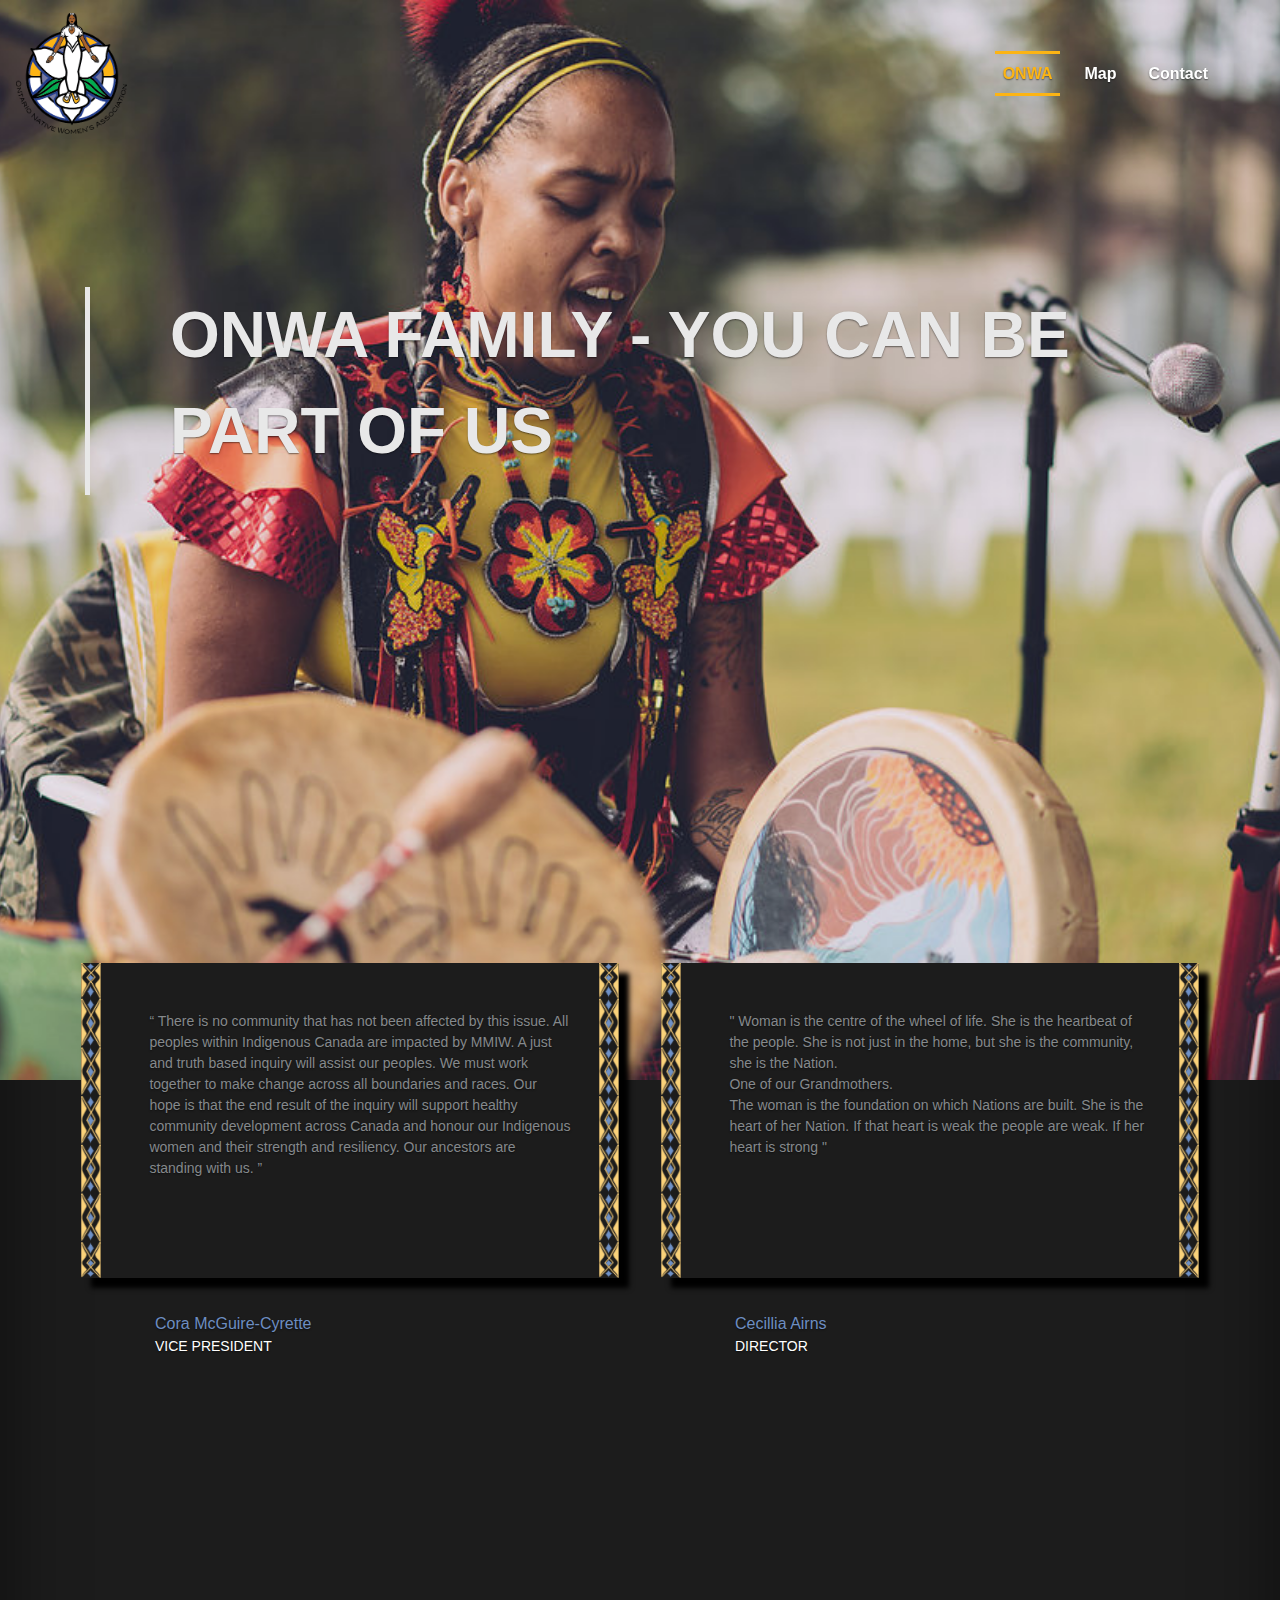
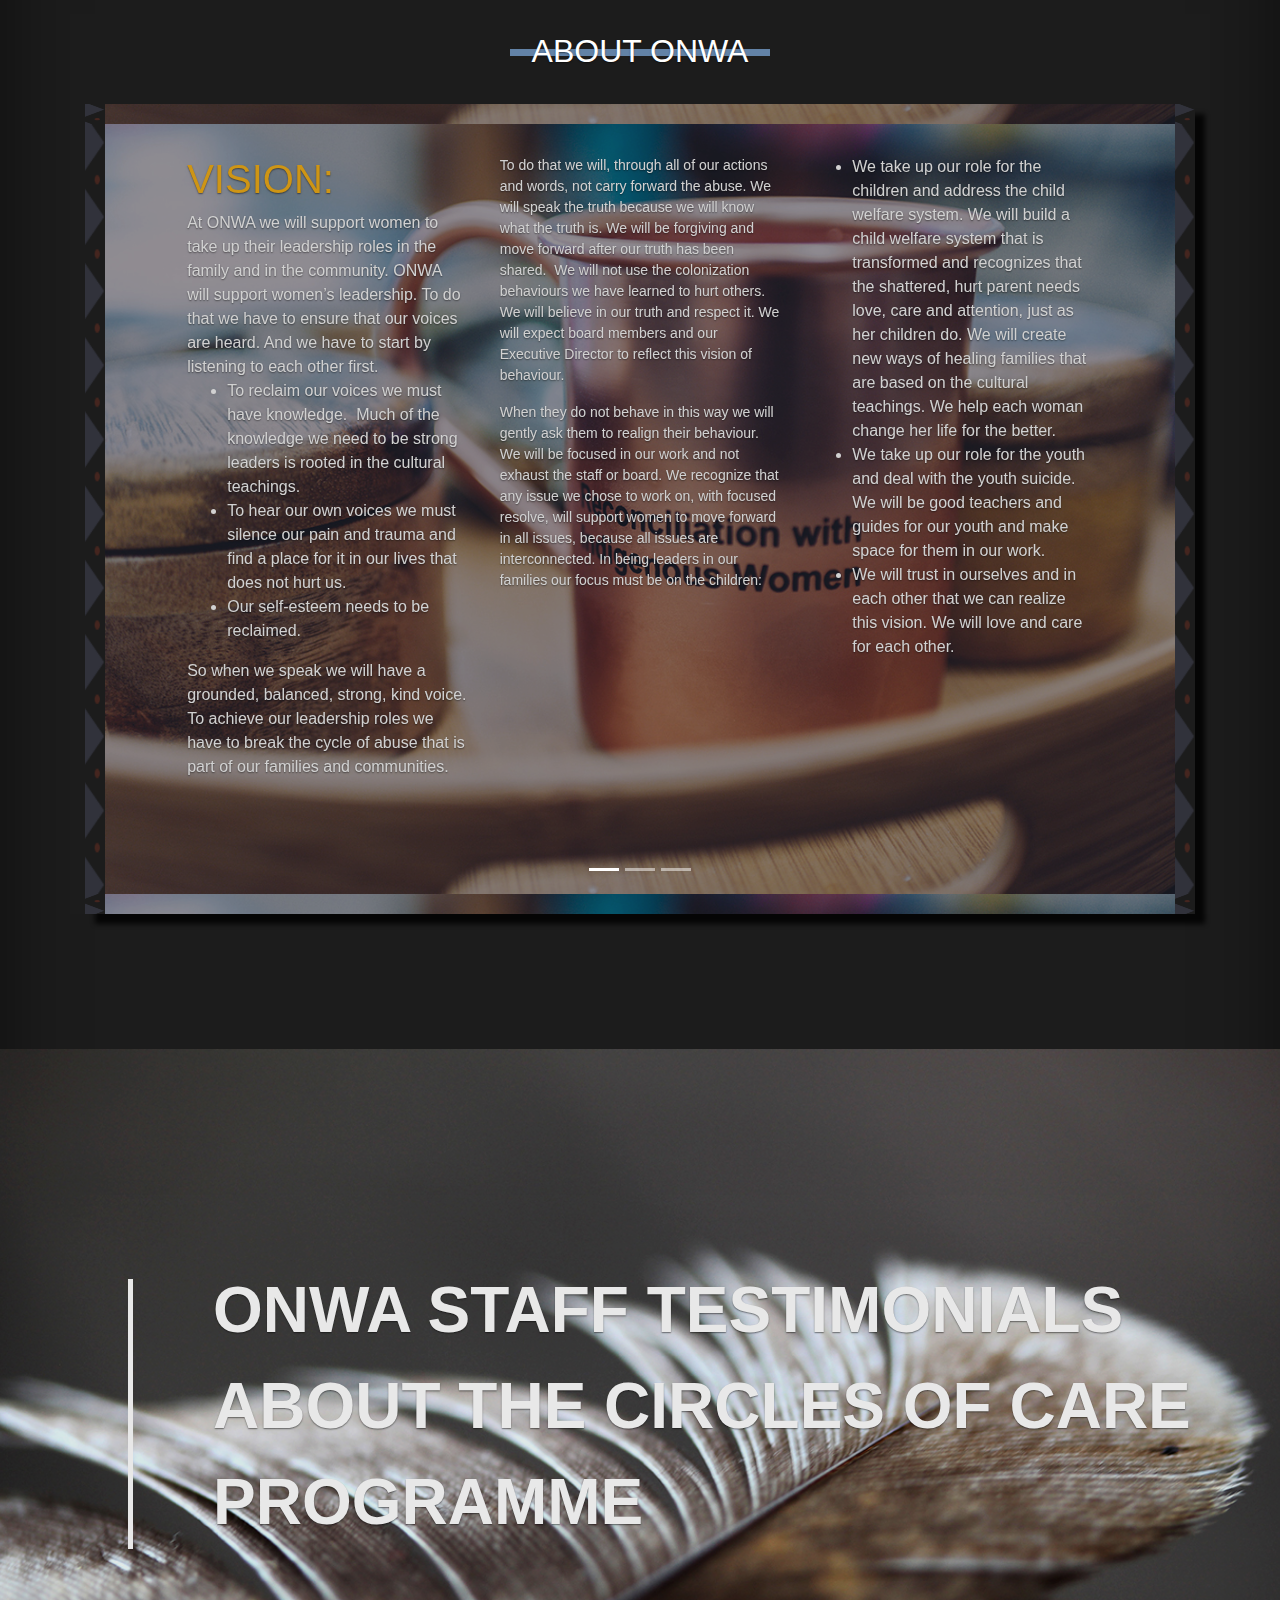
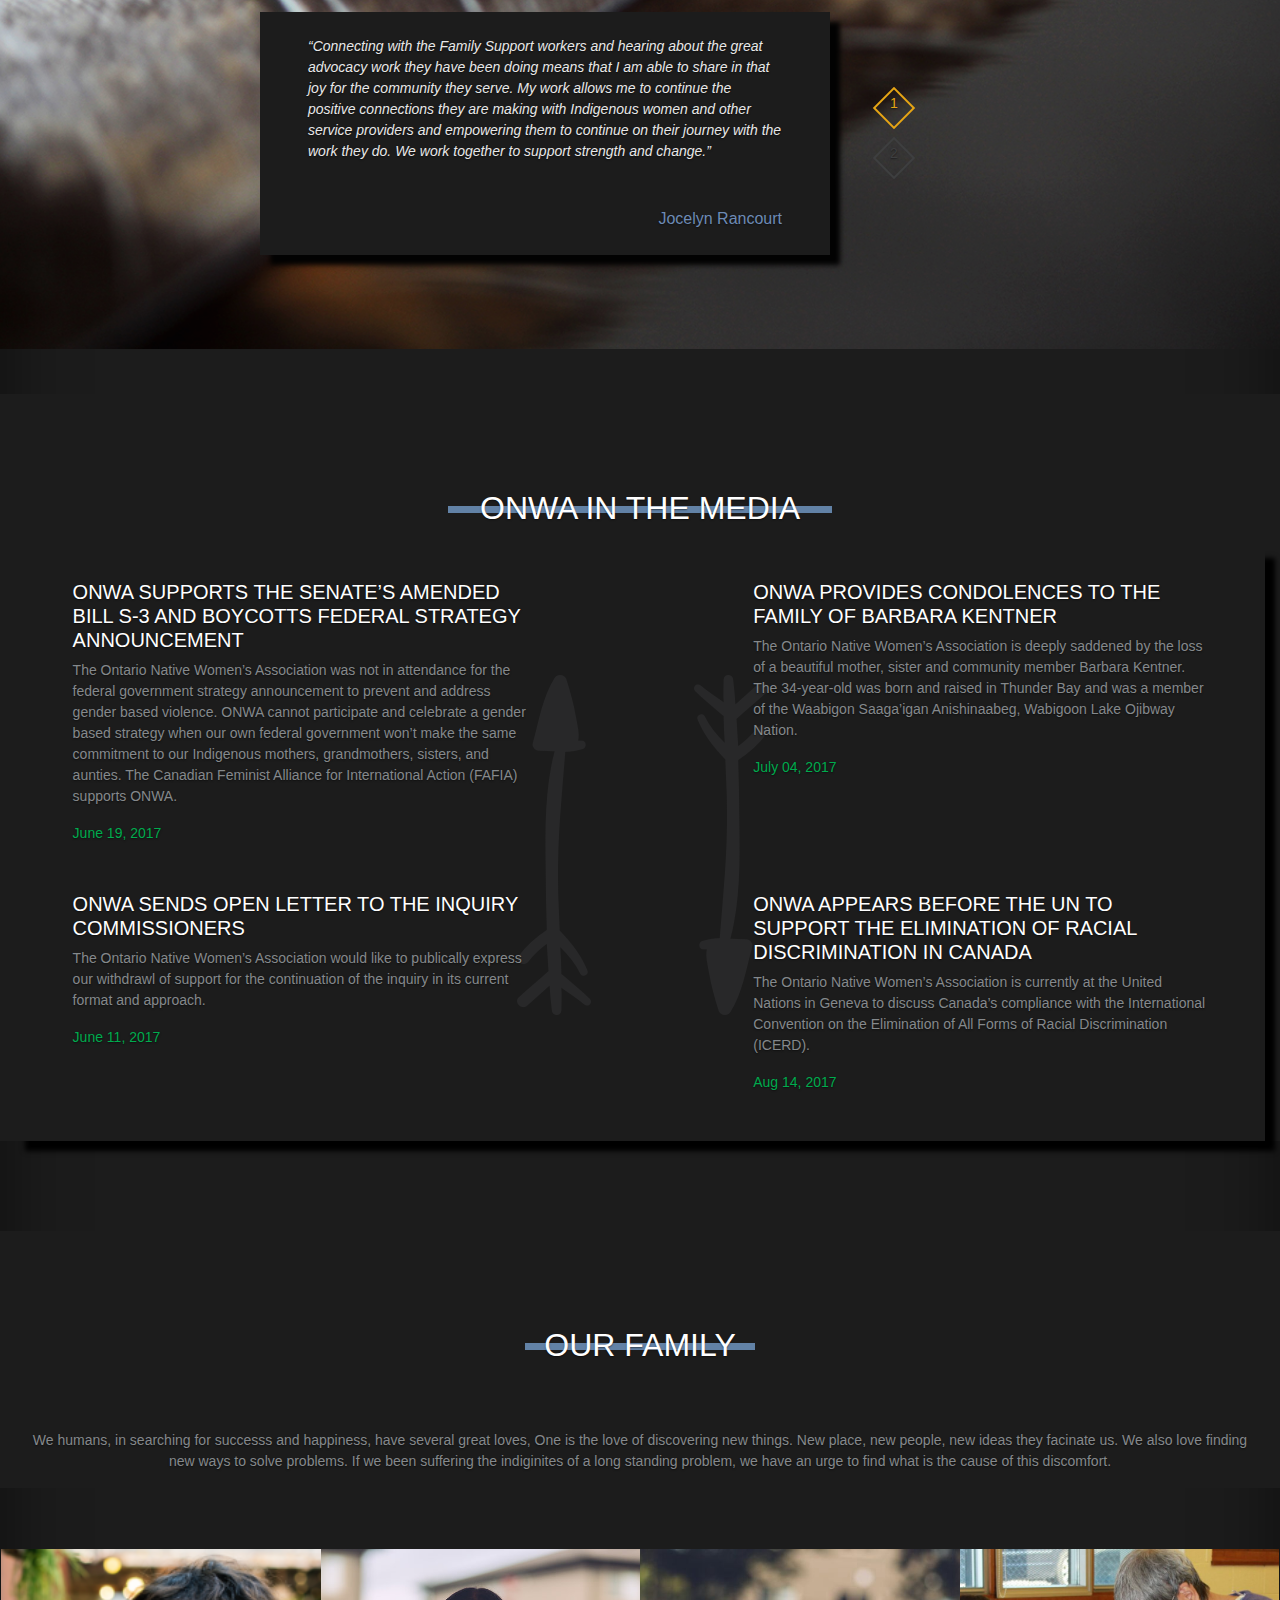
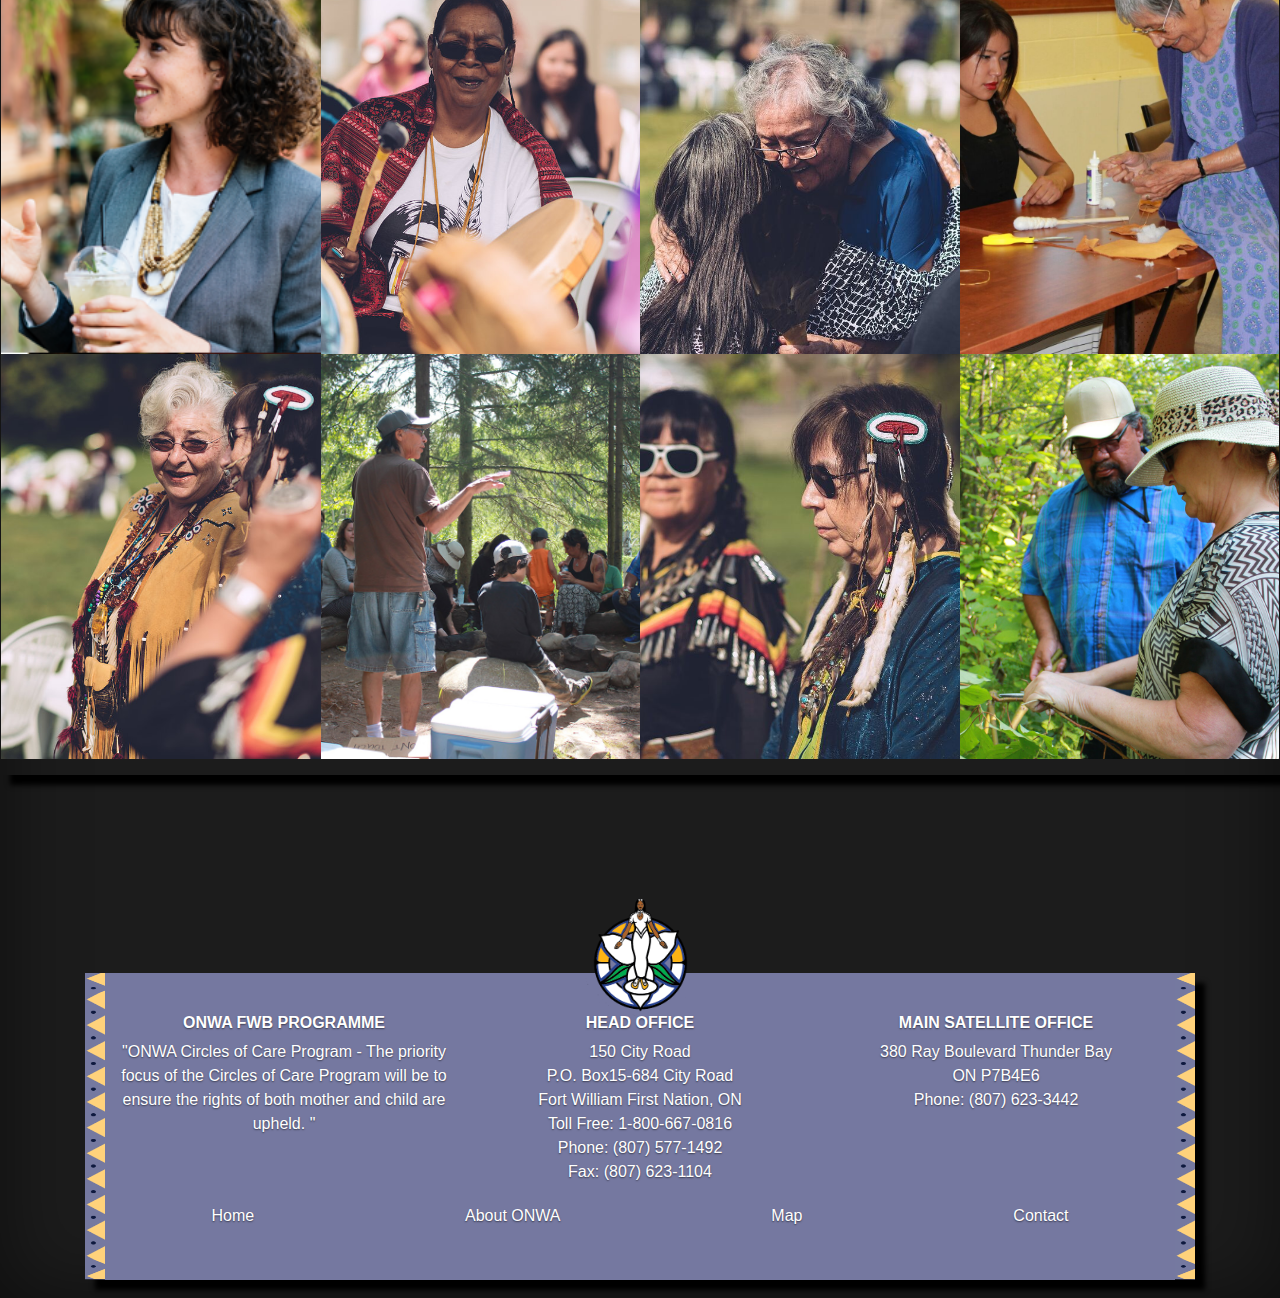
<file: About.html>
<!doctype html>
<html lang="en">
  <head>
    <meta charset="utf-8">
    <meta name="viewport" content="width=device-width, initial-scale=1, shrink-to-fit=no">
    <meta name="description" content="">
    <meta name="author" content="">
    <link rel="icon" href="../../../../favicon.ico">

    <title>ONWA FWB </title>
    <!-- Bootstrap core CSS -->
    <link href="css/bootstrap-grid.css" rel="stylesheet">
    <link href="css/bootstrap-reboot.css" rel="stylesheet">
    <link href="css/bootstrap.css" rel="stylesheet">
    <!-- <link rel="stylesheet" href="https://maxcdn.bootstrapcdn.com/bootstrap/4.0.0/css/bootstrap.min.css" integrity="sha384-Gn5384xqQ1aoWXA+058RXPxPg6fy4IWvTNh0E263XmFcJlSAwiGgFAW/dAiS6JXm" crossorigin="anonymous"> -->
    <!-- Custom styles for this template -->
    <link href="css/cover.css" rel="stylesheet">
    <link href="css/main.css" rel="stylesheet">
    <link href="css/about.css" rel="stylesheet">

    <link rel="icon" type="image/png" sizes="32x32" href="images/favicon-32x32.png">
    <link rel="icon" type="image/png" sizes="96x96" href="images/favicon-96x96.png">
    <link rel="icon" type="image/png" sizes="16x16" href="images/favicon-16x16.png">

  </head>
  <body>

    <div  id="About_onwa" class="aboutpage_container">
        <div class="container">
            <div class="main">
                <div class="about_text">
                    <p class="large">ONWA FAMILY - YOU CAN
                    BE PART OF US</p>
                </div>
            </div>
        </div>
    </div>

    <nav class="navbar nav2 navbar-expand-lg navbar-light  fixed-top">
        <a class="navbar-brand" href="#">
            <img src="images/logo/Logo.png"  alt="logo"></a>
        <button class="navbar-toggler" type="button" data-toggle="collapse" data-target="#navbarNavDropdown" aria-controls="navbarNavDropdown" aria-expanded="false" aria-label="Toggle navigation">
            <span class="navbar-toggler-icon"></span>
          </button>
        <div class="collapse navbar-collapse" id="navbarNavDropdown">
            <ul class="navbar-nav nav  nav-masthead ml-auto mr-5 ">
<!--                 <a class="nav-link" href="index.html">Home</a> -->
                <a class="nav-link active" href="About.html"> ONWA</a>
                <a class="nav-link" href="Map.html">Map</a>
                <a class="nav-link" href="Contact.html">Contact</a>
            </ul>
        </div>
    </nav>

 <div class="container-fluid  onwa_intro_container ">
    <div class="row about_ONWA_service_row  ">
        <div class="col-sm-6 ">
            <div class="row card_leftBorder  p-5">
                <p>“ There is no community that has not been affected by this issue. All peoples within Indigenous Canada are impacted by MMIW. A just and truth based inquiry will assist our peoples. We must work together to make change across all boundaries and races.
                    Our hope is that the end result of the inquiry will support healthy community development across Canada and honour our Indigenous women and their strength and resiliency. Our ancestors are standing with us. ” </p>
            </div>
            <div class="col-sm-6  onwa_VIP  p-3 ">
                <div class="name">
                    Cora McGuire-Cyrette
                </div>
                <p>VICE PRESIDENT</p>
            </div>
        </div>
        <div class="col-sm-6  ">
            <div class="row card_leftBorder p-5">
                <p>
                    " Woman is the centre of the wheel of life. She is the heartbeat of the people. She is not just in the home, but she is the community, she is the Nation.
                    <br /> One of our Grandmothers.
                    <br /> The woman is the foundation on which Nations are built. She is the heart of her Nation. If that heart is weak the people are weak. If her heart is strong "
                </p>
            </div>
            <div class="col-sm-6  onwa_VIP  p-3 ">
                <div class="name">
                    Cecillia Airns
                </div>
                <p>
                    DIRECTOR
                </p>
            </div>
        </div>
    </div>
</div>

<div class="section_about_onwa ">
<div class="container-fluid">
<div id="carouselExampleIndicators" class="carousel slide" data-ride="carousel" data-interval="false">
    <ol class="carousel-indicators">
        <li data-target="#carouselExampleIndicators" data-slide-to="0" class="active"> </li>
        <li data-target="#carouselExampleIndicators" data-slide-to="1"></li>
        <li data-target="#carouselExampleIndicators" data-slide-to="2"></li>
    </ol>
    <div class="carousel-inner">
        <div class="carousel-item  align-items-center  active">
            <div class="container   container2 intro_container">
                <div class='row   topic_row align-items-center'>
                    <div id="goal1" class="col-12 active1 text-center">
                        <p id="goal">ABOUT ONWA
                        </p>
                    </div>
                </div>

                <div class="introbox">
                    <div class="row intro_row_content intro_row_content1">
                        <div class="col-sm-4  p-3">
                            <h1>VISION:</h1> At ONWA we will support women to take up their leadership roles in the family and in the community. ONWA will support women’s leadership. To do that we have to ensure that our voices are heard. And we have to start by listening to
                            each other first.
                            <ul>
                                <li>
                                    To reclaim our voices we must have knowledge.  Much of the knowledge we need to be strong leaders is rooted in the cultural teachings.
                                </li>
                                <li>
                                    To hear our own voices we must silence our pain and trauma and find a place for it in our lives that does not hurt us.
                                </li>
                                <li>
                                    Our self-esteem needs to be reclaimed.
                                </li>
                            </ul>
                            So when we speak we will have a grounded, balanced, strong, kind voice. To achieve our leadership roles we have to break the cycle of abuse that is part of our families and communities.
                        </div>
                        <div class="col-sm-4   p-3">
                            <p>
                                To do that we will, through all of our actions and words, not carry forward the abuse. We will speak the truth because we will know what the truth is. We will be forgiving and move forward after our truth has been shared.  We will not use the colonization
                                behaviours we have learned to hurt others. We will believe in our truth and respect it. We will expect board members and our Executive Director to reflect this vision of behaviour.
                            </p>
                            <p>
                                When they do not behave in this way we will gently ask them to realign their behaviour. We will be focused in our work and not exhaust the staff or board. We recognize that any issue we chose to work on, with focused resolve, will support women to move
                                forward in all issues, because all issues are interconnected. In being leaders in our families our focus must be on the children:
                            </p>
                        </div>
                        <div class="col-sm-4   p-3">
                            <ul>
                                <li>
                                    We take up our role for the children and address the child welfare system. We will build a child welfare system that is transformed and recognizes that the shattered, hurt parent needs love, care and attention, just as her children do. We will create
                                    new ways of healing families that are based on the cultural teachings. We help each woman change her life for the better.
                                </li>
                                <li>
                                    We take up our role for the youth and deal with the youth suicide. We will be good teachers and guides for our youth and make space for them in our work.
                                </li>
                                <li>
                                    We will trust in ourselves and in each other that we can realize this vision. We will love and care for each other.
                                </li>
                            </ul>
                        </div>
                    </div>
                </div>

            </div>

        </div>
        <div class="carousel-item   align-items-center  ">
            <div class="container  container2 intro_container">
                <div class='row topic_row align-items-center'>
                    <div id="goal1" class="col-12 active1 text-center">
                        <p id="goal">ABOUT ONWA
                        </p>
                    </div>
                </div>
            <div class="introbox2">
                <div class="row intro_row_content intro_row_content1">
                    <div class="col-sm-6  p-3">
                        <h1>OUR MANDATE:</h1>
                        <p>
                            The Ontario Native Women’s Association (ONWA) is a not for profit organization that empowers and supports Aboriginal women and their families in the province of Ontario. Affiliated with the Native Women’s Association of Canada (NWAC), ONWA encourages
                            the participation of Aboriginal women in the development of Federal, Provincial, Municipal/Local government policies that impact their lives and ensure issues affecting Aboriginal women and their families are heard at key government
                            tables.
                        </p>
                        <p>
                            ONWA is committed to providing services that strengthen communities and guarantees the preservation of Aboriginal culture, identity, art, language and heritage. Ending violence against Aboriginal women and their families and ensuring equal access to justice,
                            education, health, environmental stewardship and economic development, sits at the cornerstone of the organization. ONWA insists on social and cultural well – being for all Aboriginal women and their families, so that all women,
                            regardless of tribal heritage may live their best lives.
                        </p>
                    </div>
                    <div class="col-sm-6   p-3">
                        <h1>Our Guiding Principle</h1>
                        <br />
                        <h4>ONWA’s GUIDING PRINCIPLE: </h4>
                        <p>
                            That all Indigenous ancestry will be treated with dignity, respect and equality; benefits and services will be extended to all, no matter where one lives and regardless of Tribal heritage.
                        </p>
                        <br />
                        <h4>ONWA’s VISION</h4>  To be a unified voice for equity, equality and justice for Indigenous women through cultural restoration within and across Nations.
                    </div>
                </div>
            </div>
        </div>
    </div>

        <div class="carousel-item">
            <div class="container  container2 intro_container">
                <div class='row topic_row align-items-center'>
                    <div id="goal1" class="col-12 active1 text-center">
                        <p id="goal">ABOUT ONWA
                        </p>
                    </div>
                </div>
            <div class="introbox3">
                <div class="row intro_row_content intro_row_content1">
                    <div class="col-sm-6  p-3">
                        <h1>OUR AIMS and OBJECTIVES:</h1>
                        <ul>
                            <li>
                                To build relationships with all levels of government and other organizations to collaborate on all socio-economic issues affecting the well-being of all Aboriginal women and their families. (physical)
                            </li>
                            <li>
                                To increase Aboriginal women’s skills and capacity in planning, developing and managing an array of programs and services that directly impacts their lives and those of their families. (mental)
                            </li>
                            <li>
                                To continue to work towards unity amongst Aboriginal women and their families to affect positive change in society in recognizing the importance of diversity and inclusion for all people.
                            </li>
                            <li>
                                Through a communication strategy with our membership we will encourage a unified voice to fully participate politically to ensure Aboriginal women and their families are appropriately represented
                            </li>
                        </ul>
                    </div>
                    <div class="col-sm-6 grey_text  p-3">
                        <ul>
                            <li>
                                To promote and advance equality and social justice issues as they affect the realities of Aboriginal women’s lives. (emotional)
                            </li>
                            <li>
                                Designing of resource materials and capacity development opportunities We take up our role for the youth and deal with the youth suicide. We will be good teachers and guides for our youth and make space for them in our work.
                            </li>
                            <li>
                                To preserve and promote the sacred roles of Aboriginal women and their families as valued and respected members in the community. (spiritual)
                            </li>
                        </ul>
                    </div>
                </div>
            </div>
        </div>
    </div>
    </div>

    <a class="carousel-control-prev" href="#carouselExampleIndicators" role="button" data-slide="prev">
        <span class="carousel-control-prev-icon" aria-hidden="false"></span>
        <span class="sr-only">Previous</span>
    </a>
    <a class="carousel-control-next" href="#carouselExampleIndicators" role="button" data-slide="next">
        <span class="carousel-control-next-icon" aria-hidden="false"></span>
        <span class="sr-only">Next</span>
    </a>
</div>
</div>
</div>

<!-- <div class="section_about_onwa ">
    <div class="container-fluid  container2 intro_container">
        <div class='row topic_row align-items-center'>

            <div id="goal1" class="col-12 active1 text-center">
                <p id="goal">ABOUT ONWA
                </p>
            </div>
        </div>
        <div class="introbox">
            <div class="row intro_row_content intro_row_content1">
                <div class="col-sm-4  p-3">
                    <h1>VISION:</h1> At ONWA we will support women to take up their leadership roles in the family and in the community. ONWA will support women’s leadership. To do that we have to ensure that our voices are heard. And we have to start by listening to
                    each other first.
                    <ul>
                        <li>
                            To reclaim our voices we must have knowledge.  Much of the knowledge we need to be strong leaders is rooted in the cultural teachings.
                        </li>
                        <li>
                            To hear our own voices we must silence our pain and trauma and find a place for it in our lives that does not hurt us.
                        </li>
                        <li>
                            Our self-esteem needs to be reclaimed.
                        </li>
                    </ul>
                    So when we speak we will have a grounded, balanced, strong, kind voice. To achieve our leadership roles we have to break the cycle of abuse that is part of our families and communities.
                </div>
                <div class="col-sm-4 grey_text  p-3">
                    <p>
                        To do that we will, through all of our actions and words, not carry forward the abuse. We will speak the truth because we will know what the truth is. We will be forgiving and move forward after our truth has been shared.  We will not use the colonization
                        behaviours we have learned to hurt others. We will believe in our truth and respect it. We will expect board members and our Executive Director to reflect this vision of behaviour.
                    </p>
                    <p>
                        When they do not behave in this way we will gently ask them to realign their behaviour. We will be focused in our work and not exhaust the staff or board. We recognize that any issue we chose to work on, with focused resolve, will support women to move
                        forward in all issues, because all issues are interconnected. In being leaders in our families our focus must be on the children:
                    </p>
                </div>
                <div class="col-sm-4 grey_text  p-3">

                    <ul>
                        <li>
                            We take up our role for the children and address the child welfare system. We will build a child welfare system that is transformed and recognizes that the shattered, hurt parent needs love, care and attention, just as her children do. We will create
                            new ways of healing families that are based on the cultural teachings. We help each woman change her life for the better.
                        </li>
                        <li>
                            We take up our role for the youth and deal with the youth suicide. We will be good teachers and guides for our youth and make space for them in our work.
                        </li>
                        <li>
                            We will trust in ourselves and in each other that we can realize this vision. We will love and care for each other.
                        </li>
                    </ul>
                </div>
            </div>
            <div class="row ">
                <div class="col-sm-12  number_row ">
                    <div id="text_1" class='text1_1 diamond about_active'>
                        <p>
                            1
                        </p>
                    </div>
                    <div id="text_2" class='text2_2 diamond'>
                        <p>
                            2
                        </p>
                    </div>
                    <div id="text_3" class='text3_3 diamond'>
                        <p>
                            3
                        </p>
                    </div>
                </div>
            </div>
        </div>
        <div class="introbox2">
            <div class="row intro_row_content intro_row_content1">
                <div class="col-sm-6  p-3">
                    <h1>OUR MANDATE:</h1>
                    <p>
                        The Ontario Native Women’s Association (ONWA) is a not for profit organization that empowers and supports Aboriginal women and their families in the province of Ontario. Affiliated with the Native Women’s Association of Canada (NWAC), ONWA encourages
                        the participation of Aboriginal women in the development of Federal, Provincial, Municipal/Local government policies that impact their lives and ensure issues affecting Aboriginal women and their families are heard at key government
                        tables.
                    </p>
                    <p>
                        ONWA is committed to providing services that strengthen communities and guarantees the preservation of Aboriginal culture, identity, art, language and heritage. Ending violence against Aboriginal women and their families and ensuring equal access to justice,
                        education, health, environmental stewardship and economic development, sits at the cornerstone of the organization. ONWA insists on social and cultural well – being for all Aboriginal women and their families, so that all women,
                        regardless of tribal heritage may live their best lives.
                    </p>
                </div>
                <div class="col-sm-6   p-3">
                    <h1>Our Guiding Principle</h1>
                    <br />
                    <h4>ONWA’s GUIDING PRINCIPLE: </h4>
                    <p>
                        That all Indigenous ancestry will be treated with dignity, respect and equality; benefits and services will be extended to all, no matter where one lives and regardless of Tribal heritage.
                    </p>
                    <br />

                    <h4>ONWA’s VISION</h4>  To be a unified voice for equity, equality and justice for Indigenous women through cultural restoration within and across Nations.

                </div>
            </div>
            <div class="row ">
                <div class="col-12  number_row ">
                    <div id="text_1" class='text1_1 diamond'>
                        <p>
                            1
                        </p>
                    </div>
                    <div id="text_2" class='text2_2 diamond about_active'>
                        <p>
                            2
                        </p>
                    </div>
                    <div id="text_3" class='text3_3 diamond'>
                        <p>
                            3
                        </p>
                    </div>
                </div>
            </div>
        </div>
        <div class="introbox3">
            <div class="row intro_row_content intro_row_content1">
                <div class="col-sm-6  p-3">
                    <h1>OUR AIMS and OBJECTIVES:</h1>
                    <ul>
                        <li>
                            To build relationships with all levels of government and other organizations to collaborate on all socio-economic issues affecting the well-being of all Aboriginal women and their families. (physical)
                        </li>
                        <li>
                            To increase Aboriginal women’s skills and capacity in planning, developing and managing an array of programs and services that directly impacts their lives and those of their families. (mental)
                        </li>
                        <li>
                            To continue to work towards unity amongst Aboriginal women and their families to affect positive change in society in recognizing the importance of diversity and inclusion for all people.
                        </li>
                        <li>
                            Through a communication strategy with our membership we will encourage a unified voice to fully participate politically to ensure Aboriginal women and their families are appropriately represented
                        </li>
                    </ul>
                </div>
                <div class="col-sm-6 grey_text  p-3">
                    <ul>
                        <li>
                            To promote and advance equality and social justice issues as they affect the realities of Aboriginal women’s lives. (emotional)
                        </li>
                        <li>
                            Designing of resource materials and capacity development opportunities We take up our role for the youth and deal with the youth suicide. We will be good teachers and guides for our youth and make space for them in our work.
                        </li>
                        <li>
                            To preserve and promote the sacred roles of Aboriginal women and their families as valued and respected members in the community. (spiritual)
                        </li>
                    </ul>
                </div>
            </div>
            <div class="row ">
                <div class="col-12  number_row ">
                    <div id="text_1" class='text1_1 diamond '>
                        <p>
                            1
                        </p>
                    </div>
                    <div id="text_2" class='text2_2 diamond '>
                        <p>
                            2
                        </p>
                    </div>
                    <div id="text_3" class='text3_3 diamond about_active'>
                        <p>
                            3
                        </p>
                    </div>
                </div>
            </div>
        </div>
    </div>
</div>
 -->

<div class=" testimonials_section">
    <div class="testimonial_image">
        <div class="main_testi">
            <p class="large">ONWA STAFF TESTIMONIALS ABOUT the circles of care programme</p>
        </div>
        <div class="container">
            <div class="row about_testimonial_row ">
                    <div class="col-sm-6 col-md-12  card1 col-lg-6 testimonial1 about_card1 px-5 py-4 ">
                        <p>
“Connecting with the Family Support workers and hearing about the great advocacy work they have been doing means that I am able to share in that joy for the community they serve.  My work allows me to continue the positive connections they are making with Indigenous women and other service providers and empowering them to continue on their journey with the work they do.  We work together to support strength and change.”                         </p>
                        <div class="author ">
                            Jocelyn Rancourt
                        </div>
                    </div>

                     <div class="col-sm-6 col-md-12 col-lg-6 card2 testimonial2 about_card1 px-5 py-4 ">
                        <p>Remember that if a good opportunity crops up you should take it with both hands. It is worse not to try something and not know whether it would have been successful than it </p>
                        <div class="author ">
                            Justine Claire
                        </div>
                    </div>

                    <!-- <div class="col-sm-6  col-md-12 card3 col-lg-6 testimonial3 about_card1 px-5 py-4 ">
                        <p> You should take it with both hands. It is worse not to try something and not know wheather it would have been successful than it is to never try anything. Presuming you have set reasonable goals you should always be able to see a way to fulfill
                            them.
                        </p>
                        <div class="author ">
                            Henrietta Burton
                        </div>
                    </div>

                    <div class="col-sm-6 col-md-12 card4 col-lg-6 testimonial4 about_card1 px-5 py-4 ">
                        <p>
                            Remember that if a good opportunity crops up you should take it with both hands. It is worse not to try something and not know whether it would have been successful than it
                        </p>
                        <div class="author ">
                            Justine Claire
                        </div>
                    </div>  -->
                <div class="col-sm-2 col-md-12 col-lg-2 about_card2  p-1">
                    <div id="testimonial_button_1" class='diamond about_active'>
                        <p>
                            1
                        </p>
                    </div>
                    <div id="testimonial_button_2" class='diamond '>
                        <p>
                            2
                        </p>
                    </div>
                    <!-- <div id="testimonial_button_3" class='diamond '>
                        <p>
                            3
                        </p>
                    </div>
                    <div id="testimonial_button_4" class='diamond '>
                        <p>
                            4
                        </p>
                    </div> -->
                </div>
            </div>
        </div>
    </div>
</div>


<div class="container-fluid container2  programme_container">
    <div class='row programme_topic_row align-items-center'>
        <div class="col-12 active1 text-center">
            <p>ONWA in the MEDIA
            </p>
        </div>
    </div>
    <div class="media_content_box  p-3">
        <div class="row programme_row_content">
            <div class="col-sm-5 p_grey  p-3">
                <h5>ONWA supports the Senate’s Amended Bill S-3 and boycotts federal strategy
            announcement  </h5>
                <p>
The Ontario Native Women’s Association was not in attendance for the federal government strategy announcement to prevent and address gender based violence. ONWA cannot participate and celebrate a gender based strategy when our own federal government won’t
                    make the same commitment to our Indigenous mothers, grandmothers, sisters, and aunties. The Canadian Feminist Alliance for International Action (FAFIA) supports ONWA.
                </p>
                <div class="green">
                    <p>June 19, 2017
                    </p>
                </div>
            </div>
            <div class="col-sm-2   p-3">
            </div>
            <div class="col-sm-5 p_grey p-3">
                <h5>ONWA Provides Condolences to the family of Barbara Kentner  </h5>
                <p>
                    The Ontario Native Women’s Association is deeply saddened by the loss of a beautiful mother, sister and community member Barbara Kentner. The 34-year-old was born and raised in Thunder Bay and was a member of the Waabigon Saaga’igan Anishinaabeg, Wabigoon
                    Lake Ojibway Nation.
                </p>
                <div class="green">
                    <p>
                        July 04, 2017
                    </p>
                </div>
            </div>
        </div>

        <div class="row p_grey programme_row_content">
            <div class="col-sm-5  p-3">
                <h5>ONWA Sends Open Letter to the Inquiry Commissioners </h5>
                <p>The Ontario Native Women’s Association would like to publically express our withdrawl of support for the continuation of the inquiry in its current format and approach.
                </p>
                <div class="green">
                    <p>June 11, 2017
                    </p>
                </div>
            </div>
            <div class="col-sm-2  p-3">
            </div>
            <div class="col-sm-5  p-3">
                <h5>ONWA appears before the UN to support the Elimination of Racial Discrimination in Canada </h5>
                <p> The Ontario Native Women’s Association is currently at the United Nations in Geneva to discuss Canada’s compliance with the International Convention on the Elimination of All Forms of Racial Discrimination (ICERD). </p>
                <div class="green">
                    <p> Aug 14, 2017</p>
                </div>
            </div>
        </div>
    </div>
</div>

<div class="container-fluid container2  programme_container">
    <div class="container">

    <div class='row programme_topic_row   align-items-center'>
        <div class="col-12 active1 text-center">
            <p> Our Family
            </p>
        </div>
    </div>
    </div>
    <div class="col-12 staff text-center">
        <p>We humans, in searching for successs and happiness, have several great loves, One is the love of discovering new things. New place, new people, new ideas they facinate us.  We also love finding new ways to solve problems.  If we been suffering the indiginites of a long standing problem,
            we have an urge to find what is the cause of this discomfort.
        </p>
    </div>

    </div>
    <div class="media_content_box  p-3">
        <div class="row photo_row">
            <div class="col-sm-3 staff_photo ">
            </div>
            <div class="col-sm-3 staff_photo2 ">
            </div>
            <div class="col-sm-3 staff_photo3 ">
            </div>
            <div class="col-sm-3 staff_photo4 ">
            </div>
        </div>
        <div class="row photo_row">
            <div class="col-sm-3 staff_photo5 ">
            </div>
            <div class="col-sm-3 staff_photo6 ">
            </div>
            <div class="col-sm-3 staff_photo7 ">
            </div>
            <div class="col-sm-3 staff_photo8 ">
            </div>
        </div>
    </div>
</div>


<div class="section_first_page_contact ">
    <div class="container  cover_contact container2 contact_container ">
        <div class="row contact_row ">
            <div class="col-12 contact_image p-3 ">
                <img src="images/logo/Logo_no_text.png" />
        </div>
    </div>
        <div class="contact_box  p-3">
            <div class="row ">
                <div class="col-sm text_contact p-1">
                    <h3> ONWA FWB PROGRAMME</h3>
                    <p>
"ONWA Circles of Care Program - The priority focus of the Circles of Care Program will be to ensure the rights of both mother and child are upheld. "                    </p>
                </div>
                <div class="col-sm  p-1">
                    <h3> Head Office</h3>
                    <p>
                        150 City Road
                        <br /> P.O. Box15-684 City Road
                        <br /> Fort William First Nation, ON
                        <br /> Toll Free: 1-800-667-0816
                        <br /> Phone: (807) 577-1492
                        <br /> Fax: (807) 623-1104
                    </p>
                </div>
                <div class="col-sm  p-1">
                    <h3> Main Satellite Office</h3>
                    <p>
                        380 Ray Boulevard Thunder Bay
                        <br /> ON P7B4E6
                        <br /> Phone: (807) 623-3442
                        <br />
                    </p>
                </div>
            </div>
            <div class="row row_flex ">
                <div class="contact_flex">
                    <p>
                        <a class="nav-link active" href="index.html">Home</a>
                    </p>
                </div>
                <div class=" contact_flex">
                    <p>
                        <a class="nav-link" href="About.html">About ONWA</a>
                    </p>
                </div>
                <div class="contact_flex">
                    <p>
                        <a class="nav-link" href="Map.html">Map</a>
                    </p>
                </div>
                <div class="contact_flex">
                    <p>
                        <a class="nav-link" href="Contact.html">Contact</a>
                    </p>
                </div>
            </div>
        </div>
    </div>
</div>




    <!-- Bootstrap core JavaScript
    ================================================== -->
    <script src="https://code.jquery.com/jquery-3.2.1.slim.min.js" integrity="sha384-KJ3o2DKtIkvYIK3UENzmM7KCkRr/rE9/Qpg6aAZGJwFDMVNA/GpGFF93hXpG5KkN" crossorigin="anonymous"></script>
    <script src="https://cdnjs.cloudflare.com/ajax/libs/popper.js/1.12.9/umd/popper.min.js" integrity="sha384-ApNbgh9B+Y1QKtv3Rn7W3mgPxhU9K/ScQsAP7hUibX39j7fakFPskvXusvfa0b4Q" crossorigin="anonymous"></script>
    <script src="https://maxcdn.bootstrapcdn.com/bootstrap/4.0.0/js/bootstrap.min.js" integrity="sha384-JZR6Spejh4U02d8jOt6vLEHfe/JQGiRRSQQxSfFWpi1MquVdAyjUar5+76PVCmYl" crossorigin="anonymous"></script>
    <!-- Placed at the end of the document so the pages load faster -->


    <!-- <script src="https://code.jquery.com/jquery-3.2.1.slim.min.js" integrity="sha384-KJ3o2DKtIkvYIK3UENzmM7KCkRr/rE9/Qpg6aAZGJwFDMVNA/GpGFF93hXpG5KkN" crossorigin="anonymous"></script>
   <script>window.jQuery || document.write('<script src="../../../../assets/js/vendor/jquery-slim.min.js"><\/script>')</script> -->

   <script src="js/bootstrap.bundle.js"></script>
   <script src="js/jquery-3.2.1.min.js"></script>
   <script src="js/bootstrap.js"></script>
   <script src="js/jquery.js"></script>
   <script src="js/main.js"></script>
  </body>
</html>
</file>
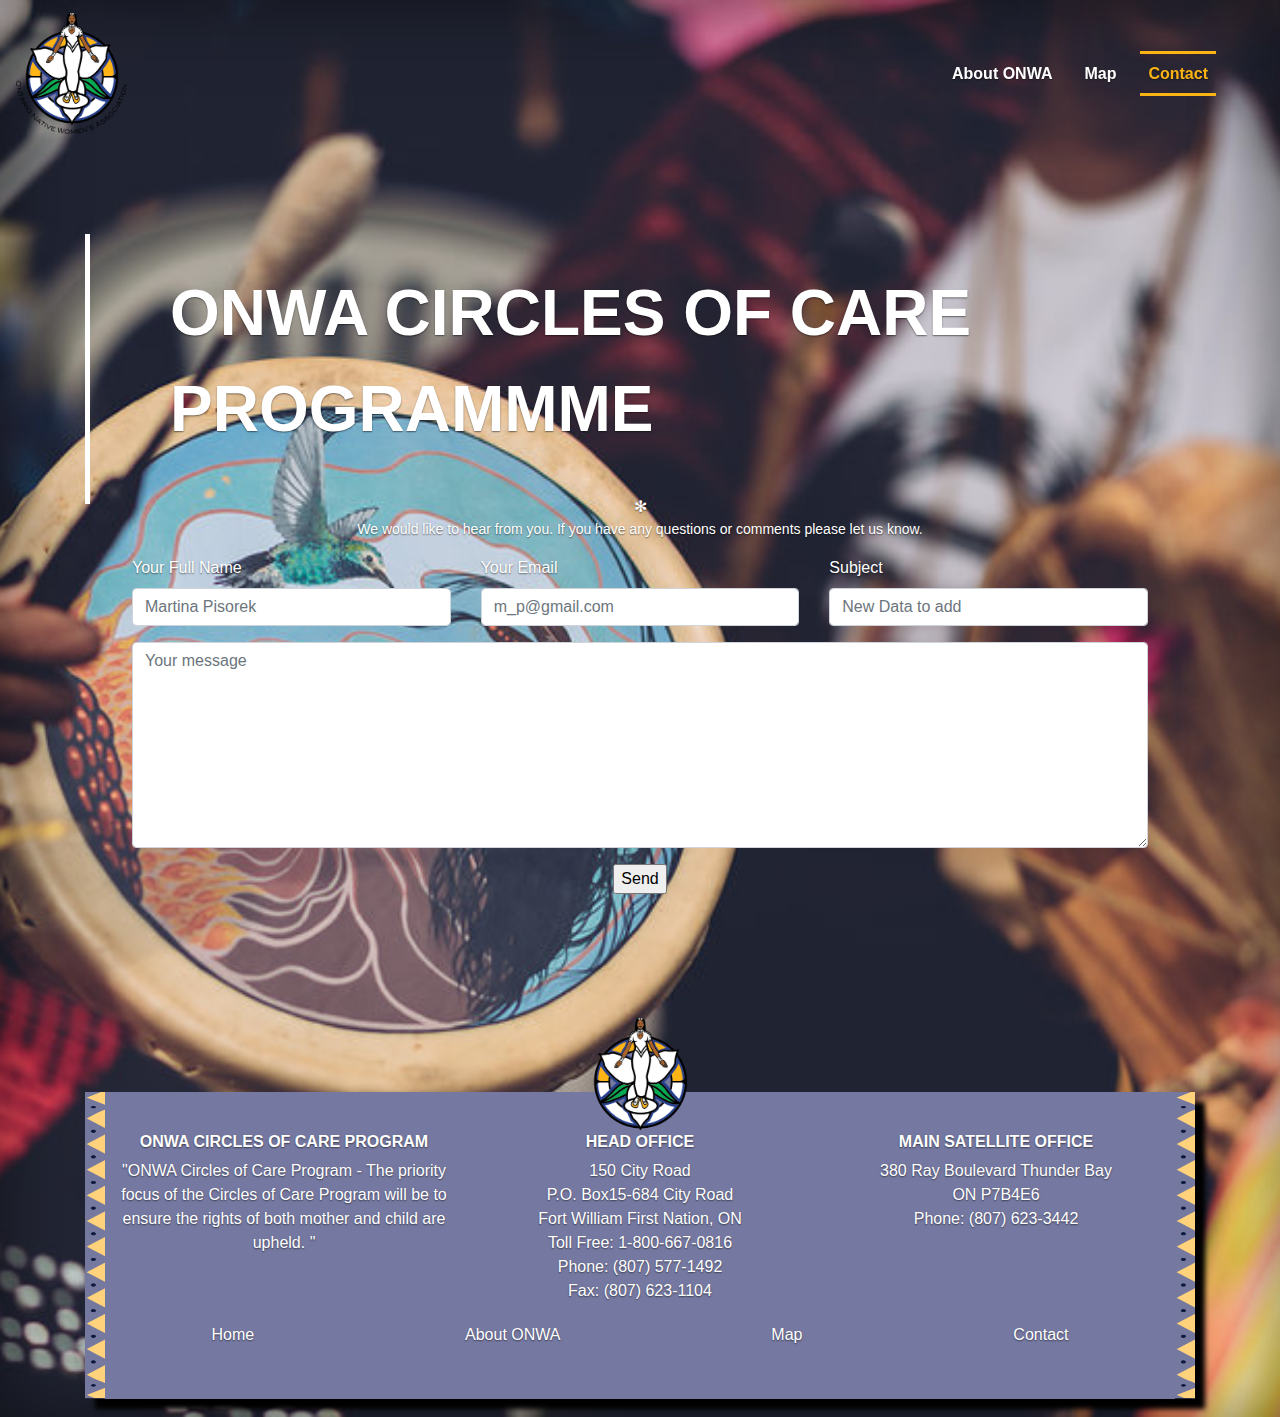
<file: Contact.html>
<!doctype html>
<html lang="en">
  <head>
    <meta charset="utf-8">
    <meta name="viewport" content="width=device-width, initial-scale=1, shrink-to-fit=no">
    <meta name="description" content="">
    <meta name="author" content="">
    <link rel="icon" href="../../../../favicon.ico">

        <title>ONWA FWB </title>
        <!-- Bootstrap core CSS -->
        <link href="css/bootstrap-grid.css" rel="stylesheet">
        <link href="css/bootstrap-reboot.css" rel="stylesheet">
        <link href="css/bootstrap.css" rel="stylesheet">
        <!-- <link rel="stylesheet" href="https://maxcdn.bootstrapcdn.com/bootstrap/4.0.0/css/bootstrap.min.css" integrity="sha384-Gn5384xqQ1aoWXA+058RXPxPg6fy4IWvTNh0E263XmFcJlSAwiGgFAW/dAiS6JXm" crossorigin="anonymous"> -->
        <!-- Custom styles for this template -->
        <link href="css/cover.css" rel="stylesheet">
        <link href="css/main.css" rel="stylesheet">
        <link href="css/contact.css" rel="stylesheet">

        <link rel="icon" type="image/png" sizes="32x32" href="images/favicon-32x32.png">
        <link rel="icon" type="image/png" sizes="96x96" href="images/favicon-96x96.png">
        <link rel="icon" type="image/png" sizes="16x16" href="images/favicon-16x16.png">


  </head>
  <body>
      <!-- <div  id="About_onwa" class="contact_page_container "> -->
       <nav class="navbar nav2 navbar-expand-lg navbar-light  fixed-top">
          <a class="navbar-brand" href="#">
              <img src="images/logo/Logo.png"  alt="logo"></a>
          <button class="navbar-toggler" type="button" data-toggle="collapse" data-target="#navbarNavDropdown" aria-controls="navbarNavDropdown" aria-expanded="false" aria-label="Toggle navigation">
              <span class="navbar-toggler-icon"></span>
            </button>
          <div class="collapse navbar-collapse" id="navbarNavDropdown">
              <ul class="navbar-nav nav  nav-masthead ml-auto mr-5 ">
<!--                   <a class="nav-link" href="index.html">Home</a> -->
                  <a class="nav-link " href="About.html">About ONWA</a>
                  <a class="nav-link" href="Map.html">Map</a>
                  <a class="nav-link active" href="Contact.html">Contact</a>
              </ul>
          </div>
      </nav>
          <div class="container  contact_container1">
              <div class="main2">
                  <div class="text">
                      <p class="large"> ONWA Circles of Care Programmme</p>
                  </div>
              </div>
          </div>

          <div class="section section-contact-form">
              <div class="container form form1">
                  <div class="row form_row">
                      <div class="col-sm-12 form">
                          <div>✻</div>
                          <p>We would like to hear from you. If you have any questions or comments please let us know.</p>
                          <div class="contact-form">
                              <form action="https://formspree.io/william.lavell@gmail.com" method="POST">
                                  <div class="row ">
                                      <div class="col-md-4">
                                          <div class="form-group">
                                              <label>Your Full Name</label>
                                              <input type="text" name="name" value="" placeholder="Martina Pisorek" class="form-control form-control-plain" >
                                              <!-- <input type="text" name="name" value="" placeholder="Martina Pisorek" class="form-control form-control-plain"> -->

                                          </div>
                                      </div>
                                      <div class="col-md-4">
                                          <div class="form-group">
                                              <label>Your Email</label>
                                              <!-- <input type="text" name="email" value="" placeholder="m_p@gmail.com" class="form-control form-control-plain" > -->
                                              <input type="email" name="_replyto" value="" placeholder="m_p@gmail.com" class="form-control form-control-plain">

                                          </div>
                                      </div>
                                      <div class="col-md-4">
                                          <div class="form-group">
                                              <label>Subject</label>
                                              <input type="text" name="subject" value="" placeholder="New Data to add" class="form-control form-control-plain">
                                          </div>
                                      </div>
                                      <div class="col-md-12">
                                          <div class="form-group">
                                               <textarea name="message" placeholder="Your message " class="form-control form-control-plain" placeholder="Here you can write your suggestions" rows="8"></textarea>
                                          </div>
                                          <div>
                                              <div class="col-sm-12 form ">
                                                  <input type="submit" value="Send">
                                                  </form>
                                              </div>
                                          </div>
                                      </div>
                                  </div>
                              </form>
                          </div>
                      </div>
                  </div>
              </div>
          <div class="form_submitted">
              <h3>Thank you for contacting us.</h3>
              <h3>We will get back to you as soon as possible.</h3>
          </div>
      </div>

<div class="top2">
<div class="section_first_page_contact ">
    <div class="container  cover_contact container2 contact_container ">
        <div class="row contact_row ">
            <div class="col-12 contact_image p-3 ">
                <img src="images/logo/Logo_no_text.png" />
        </div>
    </div>
        <div class="contact_box   p-3">
            <div class="row ">
                <div class="col-sm text_contact p-1">
                    <h3> ONWA Circles of Care Program</h3>
                    <p>
"ONWA Circles of Care Program - The priority focus of the Circles of Care Program will be to ensure the rights of both mother and child are upheld. "                </div>
                <div class="col-sm  p-1">
                    <h3> Head Office</h3>
                    <p>
                        150 City Road
                        <br /> P.O. Box15-684 City Road
                        <br /> Fort William First Nation, ON
                        <br /> Toll Free: 1-800-667-0816
                        <br /> Phone: (807) 577-1492
                        <br /> Fax: (807) 623-1104
                    </p>
                </div>
                <div class="col-sm  p-1">
                    <h3> Main Satellite Office</h3>
                    <p>
                        380 Ray Boulevard Thunder Bay
                        <br /> ON P7B4E6
                        <br /> Phone: (807) 623-3442
                        <br />
                    </p>
                </div>
            </div>
            <div class="row row_flex ">
                <div class="contact_flex">
                    <p>
                        <a class="nav-link active" href="index.html">Home</a>
                    </p>
                </div>
                <div class=" contact_flex">
                    <p>
                        <a class="nav-link" href="About.html">About ONWA</a>
                    </p>
                </div>
                <div class="contact_flex">
                    <p>
                        <a class="nav-link" href="Map.html">Map</a>
                    </p>
                </div>
                <div class="contact_flex">
                        <p>
                            <a class="nav-link" href="test1.html">Contact</a>
                        </p>
                    </div>
                </div>
            </div>
        </div>
    </div>
</div>
<!-- </div> -->

<div class="top1">
    <div class="section_last_page_contact ">
        <div class="container  cover_contact container3 contact_container ">
            <div class="row contact_row ">
                <div class="col-12 contact_image p-3 ">
                    <img src="images/logo/Logo_no_text.png" />
            </div>
        </div>
            <div class="contact_box  p-3">
                <div class="row ">
                    <div class="col-sm text_contact p-1">
                        <h3> ONWA FWB PROGRAMME</h3>
                        <p>
                            ONWA supports NWAC areas of concern within the terms of and will con nue to work with them on monitoring the process and direc on of the work to ensure the voices of the women.
                        </p>
                    </div>
                    <div class="col-sm  p-1">
                        <h3> Head Office</h3>
                        <p>
                            150 City Road
                            <br /> P.O. Box15-684 City Road
                            <br /> Fort William First Nation, ON
                            <br /> Toll Free: 1-800-667-0816
                            <br /> Phone: (807) 577-1492
                            <br /> Fax: (807) 623-1104
                        </p>
                    </div>
                    <div class="col-sm  p-1">
                        <h3> Main Satellite Office</h3>
                        <p>
                            380 Ray Boulevard Thunder Bay
                            <br /> ON P7B4E6
                            <br /> Phone: (807) 623-3442
                            <br />
                        </p>
                    </div>
                </div>
                <div class="row row_flex ">
                    <div class="contact_flex">
                        <p>
                            <a class="nav-link active" href="index.html">Home</a>
                        </p>
                    </div>
                    <div class=" contact_flex">
                        <p>
                            <a class="nav-link" href="About.html">About ONWA</a>
                        </p>
                    </div>
                    <div class="contact_flex">
                        <p>
                            <a class="nav-link" href="Map.html">Map</a>
                        </p>
                    </div>
                    <div class="contact_flex">
                        <p>
                            <a class="nav-link" href="Contact.html">Contact</a>
                        </p>
                    </div>
                </div>
            </div>
        </div>
    </div>
</div>




    <!-- Bootstrap core JavaScript
    ================================================== -->
    <script src="https://code.jquery.com/jquery-3.2.1.slim.min.js" integrity="sha384-KJ3o2DKtIkvYIK3UENzmM7KCkRr/rE9/Qpg6aAZGJwFDMVNA/GpGFF93hXpG5KkN" crossorigin="anonymous"></script>
    <script src="https://cdnjs.cloudflare.com/ajax/libs/popper.js/1.12.9/umd/popper.min.js" integrity="sha384-ApNbgh9B+Y1QKtv3Rn7W3mgPxhU9K/ScQsAP7hUibX39j7fakFPskvXusvfa0b4Q" crossorigin="anonymous"></script>
    <script src="https://maxcdn.bootstrapcdn.com/bootstrap/4.0.0/js/bootstrap.min.js" integrity="sha384-JZR6Spejh4U02d8jOt6vLEHfe/JQGiRRSQQxSfFWpi1MquVdAyjUar5+76PVCmYl" crossorigin="anonymous"></script>
    <!-- Placed at the end of the document so the pages load faster -->


    <!-- <script src="https://code.jquery.com/jquery-3.2.1.slim.min.js" integrity="sha384-KJ3o2DKtIkvYIK3UENzmM7KCkRr/rE9/Qpg6aAZGJwFDMVNA/GpGFF93hXpG5KkN" crossorigin="anonymous"></script>
   <script>window.jQuery || document.write('<script src="../../../../assets/js/vendor/jquery-slim.min.js"><\/script>')</script> -->

   <script src="js/bootstrap.bundle.js"></script>
   <script src="js/jquery-3.2.1.min.js"></script>
   <script src="js/jquery.js"></script>
   <script src="js/main.js"></script>
  </body>
</html>
</file>
<file: css/cover.css>
/*
 * Globals
 */

/* Links */
a,
a:focus,{
  color: #fff;
}

a:hover {
  color: #6d8ec2;
}

/* Custom default button */
.btn-secondary,
.btn-secondary:hover,
.btn-secondary:focus {
  color: #333;
  text-shadow: none; /* Prevent inheritance from `body` */
  background-color: #fff;
  border: .05rem solid #fff;
}

 .navbar-brand img {
    transition: 0.9s all;
    /* display:none; */
    height:121px;
    width: 111px;
}

@media(min-width:576px){
    .navbar-brand img {
        transition: 0.9s all;
        /* display:none; */
    }
    .nav3 {
    background-color: #373944;
    transition: 0.9s all;
    height: 11vh;
    }
}

@media(min-width:992px){
    .navbar-brand img {
        transition: 0.9s all;
        /* display:block; */
    }
    .nav3 {
    background-color: #373944;
    transition: 0.9s all;
    height: 11vh;
    }
}

.navbar-toggler {
margin-right: 1vw;
}



img {
    transition: 0.9s all;
}


.nav2 {
font-weight: 700;
color: #fff!important;
text-shadow: 0 .05rem .1rem rgba(0, 0, 0, .5);
transition: 0.9s all ease;
/* height: 20vh; */
}

.nav3 {
background-color: #373944;
transition: 0.9s all;
height: 11vh;
}

.navbar-light .navbar-nav .nav-link  {
    color:white;
}

 .dropdown-item a  {
    color:white !important;
}
/*
 * Base structure
 */

html,
body {
  background-color: #333;
   transition: 0.9s all;
}

body {
  display: -ms-flexbox;
  display: -webkit-box;
  -ms-flex-pack: center;
  -webkit-box-pack: center;
  justify-content: center;
  display:flex;
  flex-direction: column;
   color: #fff;
  text-shadow: 0 .05rem .1rem rgba(0, 0, 0, .5);
  box-shadow: inset 0 0 5rem rgba(0, 0, 0, .5);
}


/*
 * Header
 */
.masthead {
  margin-bottom: 2rem;
  /* position: relative;
  top: 3rem; */
}

.masthead-brand {
  margin-bottom: 0;
}

.nav-masthead .nav-link {
  padding: .45rem 0;
  font-weight: 700;
  background-color: transparent;
  border-bottom: 3px solid transparent;
  border-top: 3px solid transparent;
}

.buttonrow {
    position: relative;
    top: 10vh;
    display: flex;
    flex-direction: row;
    justify-content: center;
    width: 100%;
}

.nav-masthead .nav-link:hover,
.nav-masthead .nav-link:focus {
  border-bottom-color: #fcb414;
  border-top-color: #fcb414;
  color: rgba(252,180,20,1.0)!important;

}

.nav-masthead .nav-link + .nav-link  {
  margin-left: 1rem;
  color:white;
}

.nav-link .dropdown-toggle a {
     color:white;
}
.nav-masthead .active {
  border-bottom-color: #fcb414;
  border-top-color: #fcb414;
  color: rgba(252,180,20,1.0)!important;

}



@media (min-width: 48em) {
  .masthead-brand {
    float: left;
  }
  .nav-masthead {
  }
}



/*
 * Cover
 */
.cover {
  padding: 0 1.5rem;

}
.cover .btn-lg {
  padding: 20px 60px;
  font-weight: 700;
}


/*
 * Footer
 */
.mastfoot {
  color: rgba(255, 255, 255, .5);
}
</file>
<file: css/main.css>
/* //text ********************************************* */

html {
    font-size: 12px;
}



.cover_contact p {
    font-weight: 400;
    color:#FFF;
    font-size: small;
}

h1,
h2,
h3,
h4,
h5 {
    text-transform: uppercase;
    color: #FCB414;
}

.p_grey {
    font-size: medium;
    color:rgba(133,137,140,1.0);
}

a,
a:focus,
a:hover {
  color: #fff;
}

p.large {
    text-align: center;
    font-family: 'Roboto',Helvetica,Arial,serif;
    font-weight: 700;
    font-size: 3rem;
    /* text-align: left; */
    text-transform: uppercase;
}


.programme_topic_row p {
        font-size: medium;
}

.topic_row p {
    text-align: center;
    z-index: 1;
    font-weight: 400;
    font-size:  1.5em;
    text-transform: uppercase;
    position:relative;
    z-index: 0;
    color: #abb2ba;
}

.active1 p {
    color: #FFF;
    z-index: 1;
    font-size: 2rem;
    font-weight: 400;
    text-transform: uppercase;
    position:relative;
    z-index: 0;
    cursor: pointer;
}

.cover_contact h3 {
    font-weight: 900;
    font-style: normal;
    font-size:  medium;
    color:#FFF;
}

.text {
    font-family: 'Roboto',Helvetica,Arial,serif;
    font-size: 4.0rem;
    text-align: center;
}

.text-center {
    display: flex;
    flex-direction: column;
    justify-content: center;
    align-items: center;
}

@media (min-width:576px) {
    html{
        font-size: 14px
    }
    p {
        font-size: 14px;
    }
    p.large {
        text-align: center;
        font-family: 'Roboto',Helvetica,Arial,serif;
        font-weight: 700;
        font-size: 4rem;
        /* text-align: left; */
        text-transform: uppercase;
    }
    .cover_contact p {
        font-weight: 400;
        color:#FFF;
        font-size: medium;
    }
}

@media (min-width:992px) {
    html{
        font-size: 16px
    }
    p.large {
        text-align: center;
        font-family: 'Roboto',Helvetica,Arial,serif;
        font-weight: 700;
        font-size: 4rem;
        text-align: left;
        text-transform: uppercase;
    }
    .cover_contact p {
        font-weight: 400;
        color:#FFF;
        font-size: medium;
    }
}



/* cover page* main elements*/

body {
    background-color: rgba(28,28,28,1.0)!important;
 }

 .outline {
     border: dashed white 2px;
 }


.container2{
    margin-top: 5vh;
    margin-bottom: 5vh;
}

/* cover page****************** */

#navbarNavDropdown {
    background-color:transparent;
    transition: 0.9s all;
}

.homepage_container {
        background-image:url("../images/dancing2.jpeg");
        background-repeat: no-repeat;
        background-size: cover;
        background-position: center;
        width: 100vw;
        height: 100vh;
        opacity: 0.9;
}

.inner {
     display: flex;
     flex-direction: row;
     align-items: center;
     justify-content: space-between;
}

.main {
    display:flex;
    flex-direction: column;
    justify-content: flex-end;
    position: relative;
    top:25vh;
    height:30vh;
}

.services_image .main {
    display:flex;
    flex-direction: column;
    align-items: center;
    justify-content: center;
    position: relative;
    height:20vh;
}

@media (min-width: 992px) {
    .homepage_container {
        background-image:url("../images/dancing2.jpeg");
        background-repeat: no-repeat;
        background-size: cover;
        background-position: left;
        width: 100vw;
        opacity: 0.9;
    }

    .text {
        border-left:solid white 5px;
        padding-left: 5rem;
        font-family: 'Roboto',Helvetica,Arial,serif;
        font-weight: 700;
        font-size: 4.0rem;
        text-align: left;
        display: flex;
        flex-direction: row;
        justify-content: center;
        align-items: center;
    }
}

/* programme intro****************** */

.intro_container {
    background-color: rgba(28,28,28,1.0);
}

.topic_row {
    margin-top: 10vh;
    height: 10vh;
    color: rgba(66,67,68,1.0);
}

.topic_row p:hover {
    text-align: center;
    z-index: 1;
    font-weight: 400;
    font-size:  2em;
    text-transform: uppercase;
    position:relative;
    color: #FFF;
    cursor: pointer;
    transition: 0.9s all
}

.topic_row p:hover::before {
      content: "";
      position:absolute;
      top: 0.7em;
      margin-left: -10%;
      margin-right: auto;
      left: 0;
      right: 0;
      background-color: #6282a6;
      height: 0.2em;
      z-index: -1;
      width: 120%;
}

.intro_row_content {
    margin-left: 4vw;
    margin-right: 4vw;
    z-index: 0;
}

.introbox_row_images {
    margin-left: 4vw;
    margin-right: 4vw;
    height: 10vh;
    z-index: 1;
    position:absolute;
    bottom: 10vh;
}

.intro_images {
    display:none;
    margin-left: 4vw;
    margin-right: 4vw;
    height: 10vh;
    position: absolute;
    bottom: 10vh;
}

.photo-col {
    margin: 0 5%;
    height: 15vh;
}

.photo2 img {
    height:40vh;
    width:100%;
}

.introbox {
    position: relative;
    border: solid  20px transparent;
    padding-left: 15px;
    padding-right: 15px;
    border-image:url("../images/border.png");
    border-image-width: 20px;
    border-image-slice: 50;
    box-shadow: 10px 10px 5px black;
    height:auto;
}

.introbox2_2 {
    display:none;
    position: relative;
    border: solid  20px transparent;
    border-image:url("../images/border.png");
    border-image-width: 20px;
    border-image-slice: 50;
    box-shadow: 10px 10px 5px black;
    height:auto;
}

.introbox3_2 {
    display:none;
    position: relative;
    border: solid  20px transparent;
    border-image:url("../images/border.png");
    border-image-width: 20px;
    border-image-slice: 50;
    box-shadow: 10px 10px 5px black;
    height:auto;
}

.image1 {
    background-image:url("../images/top_photos/dancing.jpeg");
    height: 100%;
    background-repeat: no-repeat;
    background-size: cover;
}

.image3 {
    background-image:url("../images/top_photos/smilingBaby.jpeg");
    height: 100%;
    background-repeat: no-repeat;
    background-size: cover;
}

.image1_2 {
    background-image:url("../images/top_photos/smiling_dancer.jpeg");
    height: 100%;
    background-repeat: no-repeat;
    background-size: cover;
}

.image2_2 {
    background-image:url("../images/top_photos/fire.jpeg");
    height: 100%;
    background-repeat: no-repeat;
    background-size: cover;
}

.photo2_2 {
    background-image:url("../images/top_photos/smudging.jpeg");
    height:60vh;
    background-repeat: no-repeat;
    background-position: center center;
    background-size: cover;
}

.photo2_3 {
   background-image:url("../images/top_photos/hugging.jpeg");
   height:60vh;
   background-repeat: no-repeat;
   background-position: center center;
   background-size: cover;
   margin-left: 3vw;
   margin-right: 3vw;
}

.image3_2 {
    background-image:url("../images/top_photos/community.jpeg");
    height: 100%;
    background-repeat: no-repeat;
    background-size: cover;
    background-position: center center;
}

.image1_3 {
    background-image:url("../images/top_photos/dancing_elders.jpeg");
    height: 100%;
    background-repeat: no-repeat;
    background-size: cover;
    background-position: center center;
}

.image2_3 {
    background-image:url("../images/top_photos/motherdaughter1.jpeg");
    background-position: center center;
    height: 60vh;
    margin-left: 3vw;
    margin-right: 3vw;
    background-repeat: no-repeat;
    background-size: cover;
    display: none;
}


.image3_3 {
    background-image:url("../images/top_photos/stones.jpeg");
    height: 100%;
    background-repeat: no-repeat;
    background-size: cover;
    background-position: center center;

}
.photo-col {
    /* border: solid blue 2px; */
    margin: 0 5%;
    height: 15vh;
}

@media (min-width: 576px) {
    .introbox {
        position: relative;
        border: solid  20px transparent;
        padding-left: 15px;
        padding-right: 15px;
        border-image:url("../images/border.png");
        border-image-width: 20px;
        border-image-slice: 50;
        box-shadow: 10px 10px 5px black;
        height:75vh;
        background:none;
        background-repeat: no-repeat;
        background-size: cover;
        background-position: center center;
    }

    .introbox2_2 {
        display:none;
        position: relative;
        border: solid  20px transparent;
        border-image:url("../images/border.png");
        border-image-width: 20px;
        border-image-slice: 50;
        box-shadow: 10px 10px 5px black;
        height:75vh;
    }

    .introbox3_2 {
        display:none;
        position: relative;
        border: solid  20px transparent;
        border-image:url("../images/border.png");
        border-image-width: 20px;
        border-image-slice: 50;
        box-shadow: 10px 10px 5px black;
        height:75vh;
    }

    .image2_3 {
        background-image:url("../images/top_photos/motherdaughter1.jpeg");
        background-position: center center;
        height: 60vh;
        margin-left: 3vw;
        margin-right: 3vw;
        background-repeat: no-repeat;
        background-size: cover;
        display: block;
    }
        .photo2_3 {
           background-image:url("../images/top_photos/hugging.jpeg");
           height:60vh;
           background-repeat: no-repeat;
           background-position: center center;
           background-size: cover;
           margin-left: 3vw;
           margin-right: 3vw;
        }
}


@media (min-width: 992px) {
    .intro_container {
        height: 100vh;
        background-color: rgba(28,28,28,1.0);
    }

    .intro_row_content {
        margin-left: 4vw;
        margin-right: 4vw;
        z-index: 0;
    }
    .intro_images {
        display:block;
        margin-left: 4vw;
        margin-right: 4vw;
        position: absolute;
        bottom: 5vh;
    }

    .introbox {
        position: relative;
        border: solid  20px transparent;
        padding-left: 15px;
        padding-right: 15px;
        border-image:url("../images/border.png");
        border-image-width: 20px;
        border-image-slice: 50;
        box-shadow: 10px 10px 5px black;
        height:75vh;
        background:none;
        background-repeat: no-repeat;
        background-size: cover;
        background-position: center center;
    }
    .introbox2_2 {
        display:none;
        position: relative;
        border: solid  20px transparent;
        border-image:url("../images/border.png");
        border-image-width: 20px;
        border-image-slice: 50;
        box-shadow: 10px 10px 5px black;
        height:75vh;
    }

    .introbox3_2 {
        display:none;
        position: relative;
        border: solid  20px transparent;
        border-image:url("../images/border.png");
        border-image-width: 20px;
        border-image-slice: 50;
        box-shadow: 10px 10px 5px black;
        height:75vh;
    }
    .image2_3 {
        background-image:url("../images/top_photos/motherdaughter1.jpeg");
        background-position: center center;
        height: 60vh;
        margin-left: 3vw;
        margin-right: 3vw;
        background-repeat: no-repeat;
        background-size: cover;
        display: block;
    }
    .photo2_3 {
       background-image:url("../images/top_photos/hugging.jpeg");
       height:60vh;
       background-repeat: no-repeat;
       background-position: center center;
       background-size: cover;
       margin-left: 3vw;
       margin-right: 3vw;
    }
}


/* programme description****************** */

.box1 {
    display:block;
}
.box2{
    display:none;
}
.box3 {
    display:none;
}

.programme_container {
    background-color: rgba(28,28,28,1.0);
    height: auto;
}

.programme_container .topic_row {
    margin-top: 0vh;
    height: 10vh;
    color: rgba(66,67,68,1.0);
}

.programme_box {
    box-shadow: 10px 10px 5px black;
}


.programme_row_content {
    margin-left: 2vw;
    margin-right: 2vw;
    height: 100%;
    position: relative
}


.strat_photo {
    display:none;
}
.programme_photo {
    background-image:url("../images/objects/drumingoutside.jpeg");
    height: 100%;
    background-repeat: no-repeat;
    background-size: cover;
    display:none;
}

.outcome_photo {
     background-image:url("../images/top_photos/smilingBaby.jpeg");
    /* height: 75%; */
    background-repeat: no-repeat;
    background-size: cover;
    background-position: center center;
    display:block;
    display:none;
}

.programme_stratagies_content img {
    width:100%;
    height:38vh;
}

@media (min-width: 576px) {
    .strat_photo {
        display:block;
        height: 60vh;

    }
    .programme_photo {
        background-image:url("../images/objects/drumingoutside.jpeg");
        height:55vh;
        background-repeat: no-repeat;
        background-size: cover;
        display:block;
    }

    .outcome_photo {
         background-image:url("../images/top_photos/smilingBaby.jpeg");
        /* height: 75%; */
        background-repeat: no-repeat;
        background-size: cover;
        background-position: center center;
        display:block;
        display:block;
    }
    .mobile_section_services .programme_photo {
            background-image:url("../images/top_photos/sweetgrass.jpeg");
            /* height: 75%; */
            background-repeat: no-repeat;
            background-size: cover;
            background-position: center center;
            display:none;
        }
}


@media (min-width: 992px) {
    .programme_photo {
        background-image:url("../images/objects/drumingoutside.jpeg");
        background-repeat: no-repeat;
        background-size: cover;
        display:flex;
        height: 100%;

    }
}

.programme_stratagies_content {
    background-image:url("../images/top_photos/arrow_2.png");
    background-color: rgba(255, 255, 255, 0.0);
    background-repeat: no-repeat;
    background-size: cover;
    background-size: auto;
     background-position: center;
}



@media (min-width: 992px) {
    {
        color: #FFF;
        z-index: 1;
        font-weight: 400;
        font-size:  1.5em;
        text-transform: uppercase;
        position:relative;
        z-index: 0;
    }
}

.active1 p::before {
    content: "";
    position:absolute;
    top: 0.7em;
    margin-left: -10%;
    margin-right: auto;
    left: 0;
    right: 0;
    background-color: #6282a6;
    height: 0.2em;
    z-index: -1;
    width: 120%;
}

.programme_topic_row {
    margin-top: 10vh;
}

.programme_topic_row p::before {
    content: "";
    position:absolute;
    top: 0.7em;
    margin-left: -10%;
    margin-right: auto;
    left: 0;
    right: 0;
    background-color: #6282a6;
    height: 0.2em;
    z-index: -1;
    width: 120%;
}

.testcontainer {
    background-image:url("../images/top_photos/arrow_2.png");
    background-color: rgba(255, 255, 255, 0.0);
    height: 100vh;
    background-repeat: no-repeat;
    background-size: cover;
    background-size: auto;
    background-position: center;
}

/* services description****************** */

.mobile_section_services {
    display:flex;
}
.services_section_desktop {
    display: none;
}

@media (min-width: 572px) {
    .mobile_section_services {
        display:flex;
    }
    .services_section_desktop {
        display: none;
    }
}



@media (min-width: 992px) {
    .mobile_section_services {
        display:none;
    }
    .services_section_desktop {
        display: block;
    }
}



.services_section {
    height: 140vh;
    width: 100vw;
}


.services_image {
    background-image:url("../images/top_photos/borealis.jpeg");
    background-repeat: no-repeat;
    background-size: cover;
    background-position: center center;
    /* height: 140vh; */
    overflow: hidden;
    display:flex;
    flex-direction: column;
    align-items: flex-start;
    justify-content: flex-start;
}

@media (min-width: 992px) {
    .services_image {
        background-image:url("../images/top_photos/borealis.jpeg");
        background-repeat: no-repeat;
        background-size: cover;
        background-position: center center;
        height: 85vh;
        overflow: hidden;
        display:flex;
        flex-direction: column;
        align-items: flex-start;
        justify-content: flex-start;
    }
}

.services_section .service_intro {
    position: relative;
    top: 20vh;
    display:flex;
    flex-direction: column;
    justify-content: center;
    font-style: bold;
    /* position: relative; */
    /* top:25vh; */
    font-family: 'Roboto',Helvetica,Arial,serif;
    font-weight: 700;
    font-size: 41px;
    text-align: center;
}

@media (min-width: 992px) {
    .services_section .service_intro {
        display:flex;
        flex-direction: row;
        justify-content: center;
        align-items: center;
        font-style: bold;
        position: relative;
        margin-left: 10vw;
        height:30vh;
        /* top:25vh; */
    }
}

.service_container {
    margin-top: 0;
    position: relative;
    /* bottom: 20vh; */
    /* height: 85vh; */
    overflow: hidden;
    display:flex;
    flex-direction: column;
    align-items: flex-start;
    justify-content: flex-start;
    /* border:white solid 2px; */
}



@media (min-width: 992px) {
    .service_container {
        margin-top: 0;
        position: relative;
        bottom: 20vh;
        background-image:url("../images/top_photos/stones.jp");
        background-repeat: no-repeat;
        background-size: cover;
        background-position: center center;
        height: 85vh;
        overflow: hidden;
        display:flex;
        flex-direction: column;
        align-items: flex-start;
        justify-content: flex-start;
    }
}



@media(min-width: 992px){
    .service_row{
        margin-left: 5vh;
        margin-right: 5vh;
    }
}
.service_col{
    display:flex;
    flex-direction: column;
    align-items: center;
    justify-content: center;
}

.card1 {
    font-weight: 400;
    font-style: normal;
}


@media(min-width: 992px) {
    .card1 {
        background-color: #1c1c1c;
        box-shadow: 10px 10px 5px black;
        margin: 2vh 0.5vw;
        font-weight: 400;
        font-style: normal;
        font-size: 16.0px;
        display:flex;
    }
}

.service_image2 {
    margin: 1vh 0.5vw;
    background-image:url("../images/objects/test.png");
    background-repeat: repeat-x;
    background-position: center center;
    height: 5vh;
    width: 80%;
    display:none;
}

@media(min-width: 992px) {
    .service_image2 {
        margin: 1vh 0.5vw;
        background-image:url("../images/objects/test.png");
        background-repeat: repeat-x;
        background-position: center center;
        height: 5vh;
        width: 80%;
        display:flex;
    }
}

/* implementation description****************** */

.content_box {
    box-shadow: 10px 10px 5px black;
    width: 100%;
    position: relative;
    border: solid  20px transparent;
    padding: 15px;
    border-image:url("../images/border.png");
    border-image-width: 20px;
    border-image-slice: 50;
    opacity: 0.7;
}

.mobile_section_services .content_box {
        box-shadow: 10px 10px 5px black;
        width: 100%;
        position: relative;
        border: solid  20px transparent;
        padding: 15px;
        border-image:url("../images/border.png");
        border-image-width: 20px;
        border-image-slice: 50;
        background:linear-gradient(rgba(0, 0, 0, 0.3), rgba(0, 0, 0, 0.3)),url("../images/top_photos/borealis.jpeg");
        background-repeat: no-repeat;
        background-size: cover;
        background-position: center center;
        opacity: 0.8;
}



@media (min-width: 992px) {
    .content_box {
        box-shadow: 10px 10px 5px black;
        height: 80vh;
        width: 100%;
        position: relative;
        border: solid  20px transparent;
        border-image:url("../images/border.png");
        border-image-width: 20px;
        border-image-slice: 50;
    }
}


.content_flex {
    display: flex;
    flex-direction: column;
    justify-content: center;
    align-items: center;
}
.implementing_section h3 {
    color: rgba(112,146,199,1.0);
}

.implementing_photo {
    background-image:url("../images/top_photos/pouch.jpeg");
    height: 100%;
    background-repeat: no-repeat;
    background-size: cover;
    display:none;
}

@media (min-width: 576px) {
    .implementing_photo {
        background-image:url("../images/top_photos/pouch.jpeg");
        background-position: center center;
        height: 90vh;
        background-repeat: no-repeat;
        background-size: cover;
        display:flex;
    }
}

@media (min-width: 992px) {
    .implementing_photo {
        background-image:url("../images/top_photos/pouch.jpeg");
        background-position: center center;
        height: 100%;
        background-repeat: no-repeat;
        background-size: cover;
        display:flex;
    }
}

/* partners_section ****************** */

.partners_section .content_box {
    box-shadow: 10px 10px 5px black;
    width: 100%;
    position: relative;
    border: solid  20px transparent;
    padding: 15px;
    border-image:url("../images/border.png");
    border-image-width: 20px;
    border-image-slice: 50;
    background-image:url("../images/top_photos/stones2.jpeg");
    height: 75vh;
    background-repeat: no-repeat;
    background-size: cover;
    background-position: center center;
}


.partners_section {
}

.carousel-item {
    height: 40vh;
    width: 40vw;
}

.carousel-item img {
    height: 100%;
    width: 100%;
    display:block;
}

.carousel-control-next-icon {
    position:relative;
    left:5em;
}

.carousel-control-prev-icon {
    position:relative;
    right:5em;
}

.carousel-indicators {
    position:absolute;
    bottom: -3em;
}


@media(min-width:576px){
    .partners_section {
        height: 100vh;
    }
    .carousel-item {
        height: 50vh;
        width: 50vw;
    }
}

@media(min-width:992px){
    .partners_section {
        height: 100vh;
        margin-bottom: 10vh;
    }
    .carousel-item {
        height: 40vh;
        width: 40vw;
    }
}






.carousel-indicators {
    position:absolute;
    bottom: -3em;
}

.car_image {
    height: 20vh;
    width:20vw;
}
.partner_container {
    display: flex;
    flex-direction: column;
    justify-content: center;
    align-items: center;
}

.partner_row_content {
    margin-left: 2vw;
    margin-right: 2vw;
}


/* contact_container****************** */
.top1 {
    display:block;
}

.top2 {
    display:none
}

.text_contact {
    display:none;
}


.main2 {
    display:flex;
    position: relative;
    height:20vh;
    margin-bottom: 9vh;
}

.section_first_page_contact {
    display:flex;
    align-items: flex-end;
}

.contact_container {
    display:flex;
    flex-direction: column;
    justify-content: center;
    align-items: center;
    margin-bottom: 2vh;
    position:relative;
}

.contact_box {
    box-shadow: 10px 10px 5px black;
    width: 100%;
    position: relative;
    border: solid  20px transparent;
    padding: 15px;
    border-image:url("../images/border2.png");
    border-image-width: 20px;
    border-image-slice: 50;
    background-color: rgb(117, 120, 160);
    z-index: 0;
}

.contact_flex {
    display:flex;
    flex-direction: column;
    align-items: center;
}


.contact_row2 {
    margin-top: 2vh;
    text-align: center;
}

.contact_row {
    display:flex;
    flex-direction: row;
    align-items: center;
    position: relative;
    bottom: -4rem;
    width:100%;
    z-index: 1;
}

.contact_image img {
    width: 7em;
}

@media(min-width:576px){
    .contact_flex {
        display:flex;
        flex-direction: column;
        align-items: center;
    }
    .text_contact {
        display:block;
    }
    .contact_row2 {
        margin-top: 2vh;
        text-align: center;
    }
    .contact_row {
        display:flex;
        flex-direction: row;
        align-items: center;
        position: relative;
        bottom: -5.5vh;
        width:100%;
        z-index: 1;
    }
    .cover_contact {
        display:flex;
        flex-direction: column;
        justify-content: flex-end;
        text-align: center;
    }
}

@media (min-width:992px) {
    .contact_row2 {
        margin-top: 2vh;
        text-align: center;
    }
    .contact_row {
        display:flex;
        flex-direction: row;
        align-items: flex-start;
        justify-content: flex-start;
        position: relative;
        bottom: -7vh;
        width:100%;
        z-index: 1;
    }
    .cover_contact {
        display:flex;
        flex-direction: column;
        text-align: none;
        text-align: center;
    }
}

.cover_contact {
    display:flex;
    flex-direction: column;
    justify-content: flex-end;
    text-align: center;
}


.row_flex {
    display:flex;
    flex-direction: row;
    justify-content: space-around;
    align-items: stretch;
}


.contact_flex a:hover {
    cursor:pointer;
    color: rgba(252,180,20,1.0)!important;
}


.cover_contact .nav-link{
    padding-top: 0;
    padding-bottom: 0;
}

/* .contact_flex a, {
    color: rgba(252,180,20,1.0)!important;
    display:flex;
    flex-direction: row;
    justify-content: space-around;
    align-items: stretch;
} */
</file>
<file: css/about.css>
/* about cover page****************** */

    .section_about_onwa h1,
    .section_about_onwa h2,
    .section_about_onwa h3,
    .section_about_onwa h4,
    .section_about_onwa h5 {
        color:#FCB414;
}




.aboutpage_container {
    background-image:url("../images/top_photos/singing.jpeg");
    background-repeat: no-repeat;
    background-size: cover;
    background-position: center center;
    /* width: 100vw; */
    height: 120vh;
    opacity: 0.9;
}

.about_text {
    padding-left: 0rem;
    font-family: 'Roboto',Helvetica,Arial,serif;
    font-weight: 700;
    font-size: 4rem;
}

 .card_leftBorder {
     border-left: solid  20px transparent;
     padding: 15px;
     background-color: #1c1c1c;
     border-image:url("../images/objects/border3.png");
     border-image-width: 20px;
     border-image-slice: 25;
     box-shadow: 10px 10px 5px black;
     margin: 2vh 0.5vw;
     /* border: solid white 1px; */
     font-weight: 400;
     font-style: normal;
     font-size: 16.0px;
     position:relative;
     color:rgba(133,137,140,1.0);
 }

 .intro_col {
     display:flex;
     flex-direction: column;
     justify-content: flex-end;
     align-items: flex-start;
 }

.name {
    color: #6d8ec2;
}

.onwa_VIP {
    margin-left: 5vw;
}

.about_ONWA_service_row{
    margin-left: 2vw;
    margin-right: 2vw;
    margin-top: 0;
}


@media(min-width:576px){
    .about_text {
        padding-left: 0rem;
        font-family: 'Roboto',Helvetica,Arial,serif;
        font-weight: 700;
        font-size: 4rem;
    }
    .aboutpage_container {
        background-image:url("../images/top_photos/singing.jpeg");
        background-repeat: no-repeat;
        background-size: cover;
        /* width: 100vw; */
        height: 120vh;
        opacity: 0.9;
    }
     .card_leftBorder {
         height:50vh;
         border-left: solid  20px transparent;
         padding: 15px;
         background-color: #1c1c1c;
         border-image:url("../images/objects/border3.png");
         border-image-width: 20px;
         border-image-slice: 25;
         box-shadow: 10px 10px 5px black;
         margin: 2vh 0.5vw;
         font-weight: 400;
         font-style: normal;
         font-size: 16.0px;
         position:relative;
         color:rgba(133,137,140,1.0);
     }
 }


 @media(min-width:992px){
     .about_text {
         border-left:solid white 5px;
         padding-left: 5rem;
         font-family: 'Roboto',Helvetica,Arial,serif;
         font-weight: 700;
         font-size: 4rem;
     }
     .card_leftBorder {
         height:35vh;
         border-left: solid  20px transparent;
         padding: 15px;
         background-color: #1c1c1c;
         border-image:url("../images/objects/border3.png");
         border-image-width: 20px;
         border-image-slice: 25;
         box-shadow: 10px 10px 5px black;
         margin: 2vh 0.5vw;
         font-weight: 400;
         font-style: normal;
         font-size: 16.0px;
         position:relative;
         color:rgba(133,137,140,1.0);

     }
 }


 /* about About ONWA section****************** */
.section_about_onwa {
    margin-top: 10vh;
    margin-bottom: 10vh;

}

.section_about_onwa .carousel-indicators {
    position: absolute;
    bottom: 8vh!important;
}

.section_about_onwa .carousel-item {
    height: auto;
    width: auto;
}

.section_about_onwa .carousel-item img {
    height: 100%;
    width: 100%;
    display:block;
}


.section_about_onwa  .carousel-control-next-icon {
    position: absolute;
        left: 4rem;
}

.section_about_onwa  .carousel-control-prev-icon {
    position: absolute;
    right: 4rem;
}

 .onwa_intro_container {
 margin-top: 5vh;
 }


.number_row {
    display:none;
    flex-direction: row;
    justify-content: center;
    align-items: flex-end;
}

.grey_text h1 {
    color:rgba(133,137,140,1.0)
}

.section_about_onwa .introbox{
    background:linear-gradient(rgba(0, 0, 0, 0.3), rgba(0, 0, 0, 0.3)),url("../images/top_photos/recon.jpeg");
    background-size: cover;
    background-position: center center;
    opacity:0.8;
    position: relative;
    border: solid  20px transparent;
    padding: 15px;
    border-image:url("../images/border.png");
    border-image-width: 20px;
    border-image-slice: 50;
    box-shadow: 10px 10px 5px black;
    display:flex;

}

.section_about_onwa .introbox2{
    background:linear-gradient(rgba(0, 0, 0, 0.3), rgba(0, 0, 0, 0.3)),url("../images/top_photos/dress.jpeg");
    background-size: cover;
    background-position: center center;
    opacity:0.8;
    display:flex;
    position: relative;
    border: solid  20px transparent;
    padding: 15px;
    border-image:url("../images/border.png");
    border-image-width: 20px;
    border-image-slice: 50;
    box-shadow: 10px 10px 5px black;
}

.section_about_onwa .introbox3{
    background:linear-gradient(rgba(0, 0, 0, 0.3), rgba(0, 0, 0, 0.3)),url("../images/top_photos/flowers.jpeg");
    background-size: cover;
    background-position: center center;
    opacity:0.8;
    display:flex;
    position: relative;
    border: solid  20px transparent;
    border-image:url("../images/border.png");
    border-image-width: 20px;
    border-image-slice: 50;
    box-shadow: 10px 10px 5px black;
}

@media(min-width:576px){
    .number_row {
        display:flex;
        flex-direction: row;
        justify-content: center;
        align-items: flex-end;
    }
    .section_about_onwa .introbox{
        background:linear-gradient(rgba(0, 0, 0, 0.3), rgba(0, 0, 0, 0.3)),url("../images/top_photos/recon.jpeg");
        background-size: cover;
        background-position: center center;
        opacity:0.8;
        position: relative;
        border: solid  20px transparent;
        padding: 15px;
        border-image:url("../images/border.png");
        border-image-width: 20px;
        border-image-slice: 50;
        box-shadow: 10px 10px 5px black;
        height:auto;
    }
    .section_about_onwa .introbox2{
        background:linear-gradient(rgba(0, 0, 0, 0.3), rgba(0, 0, 0, 0.3)),url("../images/top_photos/dress.jpeg");
        background-size: cover;
        background-position: center center;
        height:95vh;
        opacity:0.8;
        display:flex;
        position: relative;
        border: solid  20px transparent;
        padding: 15px;
        border-image:url("../images/border.png");
        border-image-width: 20px;
        border-image-slice: 50;
        box-shadow: 10px 10px 5px black;
    }
    .section_about_onwa .introbox3{
        background:linear-gradient(rgba(0, 0, 0, 0.3), rgba(0, 0, 0, 0.3)),url("../images/top_photos/flowers.jpeg");
        background-size: cover;
        background-position: center center;
        opacity:0.8;
        display:flex;
        height:95vh;
        position: relative;
        border: solid  20px transparent;
        padding: 15px;
        border-image:url("../images/border.png");
        border-image-width: 20px;
        border-image-slice: 50;
        box-shadow: 10px 10px 5px black;
    }
}



@media(min-width:992px){
    .about_ONWA_service_row{
        margin-left: 5vh;
        margin-right: 5vh;
        margin-top: 0;
        position: relative;
        bottom: 20vh;
    }
    .onwa_intro_container {
        margin-bottom: -15vh;
    }
    .section_about_onwa .introbox{
        background:linear-gradient(rgba(0, 0, 0, 0.3), rgba(0, 0, 0, 0.3)),url("../images/top_photos/recon.jpeg");
        background-size: cover;
        background-position: center center;
        opacity:0.8;
        position: relative;
        flex-direction: column;
        justify-content: space-between;
        align-items: center;
        border: solid  20px transparent;
        border-image:url("../images/border.png");
        border-image-slice: 50;
        box-shadow: 10px 10px 5px black;
        height:90vh;
    }
    .section_about_onwa .introbox2{
        background:linear-gradient(rgba(0, 0, 0, 0.3), rgba(0, 0, 0, 0.3)),url("../images/top_photos/dress.jpeg");
        background-size: cover;
        background-position: center center;
        opacity:0.8;
        position: relative;
        border: solid  20px transparent;
        display:flex;
        flex-direction: column;
        justify-content: space-between;
        align-items: center;
        /* padding: 15px; */
        border-image:url("../images/border.png");
        border-image-width: 20px;
        border-image-slice: 50;
        box-shadow: 10px 10px 5px black;
        height:90vh;

    }
    .section_about_onwa .introbox3{
        background:linear-gradient(rgba(0, 0, 0, 0.5), rgba(0, 0, 0, 0.5)),url("../images/top_photos/flowers.jpeg");
        background-size: cover;
        background-position: center center;
        opacity:0.8;
        display:flex;
        flex-direction: column;
        justify-content: space-between;
        align-items: center;
        position: relative;
        border: solid  20px transparent;
        border-image:url("../images/border.png");
        border-image-width: 20px;
        border-image-slice: 50;
        box-shadow: 10px 10px 5px black;
        height:90vh;
    }
}

.about_active p{
   color: #fcb414;
}

 .about_active:hover {
    color: #fcb414;
}

.about_active p::before {
    content:"";
    position: absolute;
    top:0;
    left:0;
    right:0;
    border: solid 0.1em #fcb414;
    height: 30px;
    transform:rotate(45deg);
    width: 30px;
    text-align: center;
    vertical-align: center;
    font-size: 20px;
    z-index: -1;
}

.about_active:hover ::before {
    content:"";
    position: absolute;
    top:0;
    left:0;
    right:0;
    border: solid 0.1em #fcb414;;
    height: 30px;
    transform:rotate(45deg);
    width: 30px;
    text-align: center;
    vertical-align: center;
    font-size: 20px;
    z-index: -1;
}

.diamond {
    height: 30px;
    width: 30px;
    text-align: center;
    vertical-align: center;
    margin-left: 1.5vw;
    margin-right: 1.5vw;
    margin-top: 1.5vw;
    margin-bottom: 1.5vw;
    font-size: 20px;
    position: relative;
    z-index: 0;
    color: #424344;
    cursor:pointer;;
}

.diamond ::before {
    content:"";
    position: absolute;
    top:0;
    left:0;
    right:0;
    border: solid 0.1em #424344;
    height: 30px;
    transform:rotate(45deg);
    width: 30px;
    text-align: center;
    vertical-align: center;
    font-size: 20px;
    z-index: -1;
}

.diamond:hover {
    height: 30px;
    width: 30px;
    text-align: center;
    vertical-align: center;
    margin-left: 1.5vw;
    margin-right: 1.5vw;
    font-size: 20px;
    position: relative;
    z-index: 0;
    color: #fcb414;
}

.diamond:hover ::before {
    content:"";
    position: absolute;
    top:0;
    left:0;
    right:0;
    border: solid 0.1em #fcb414;
    height: 30px;
    transform:rotate(45deg);
    width: 30px;
    text-align: center;
    vertical-align: center;
    font-size: 20px;
    z-index: -1;
}

/* about testimonials cover page****************** */

.card1 {
display:block;
}

.card2 {
    display:none;
}

.card3 {
    display:none;
}

.card4 {
    display:none;
}


.testimonials_section {
    height: 100vh;
    width: 100vw;
}
.about_testimonial_row {
    margin-top: 2vh;
}

.about_card1 {
    background-color: #1c1c1c;
    box-shadow: 10px 10px 5px black;
    margin: 5vh 2vw;
    font-weight: 400;
    font-style: normal;
    font-size: 16.0px;

}

@media(min-width:576px){
    .about_card1 {
        background-color: #1c1c1c;
        box-shadow: 10px 10px 5px black;
        margin: 5vh 2vw;
        font-weight: 400;
        font-style: normal;
        font-size: 16.0px;

    }
}

@media(min-width:992px){
    .about_card1 {
        background-color:  #1c1c1c;
        box-shadow: 10px 10px 5px black;
        margin: 5vh 2vw;
        font-weight: 400;
        font-style: normal;
        font-size: 16.0px;
    }
}

.about_card1 p {
    font-style: italic;
}

.about_card2 {
    margin: 0vh 0vw;
    font-weight: 400;
    font-style: normal;
    font-size: 16.0px;
    display: flex;
    flex-direction: row;
    justify-content: center;
    align-items: center;
}

@media(min-width:992px){
    .about_card2 {
        margin: 0vh 0vw;
        font-weight: 400;
        font-style: normal;
        font-size: 16.0px;
        display: block;
        /* flex-direction: column; */
        /* justify-content: center; */
        /* align-items: center; */
    }
}

.author {
    display: flex;
    flex-direction: row;
    justify-content: flex-end;
    align-items: flex-end;
    margin-top: 5vh;
    color: #7798c6;
}



.testimonial_image {
    background-image:url("../images/top_photos/feather2.jpeg");
    background-repeat: no-repeat;
    background-size: cover;
    background-position: center center;
    height: 100vh;
    overflow: hidden;
    display:flex;
    flex-direction: column;
    align-items: flex-start;
    justify-content: center;
    opacity: 0.9;
}

@media(min-width:576px;) {
    .testimonial_image {
    background-image:url("../images/top_photos/feather2.jpeg");
    background-repeat: no-repeat;
    background-size: cover;
    background-position: center center;
    height: 100vh;
    overflow: hidden;
    display:flex;
    flex-direction: column;
    /* align-items: ; */
    justify-content: center;
    opacity: 0.9;
}
}

.testimonials_section .main_testi {
 display:flex;
 flex-direction: column;
 justify-content: flex-start;
 font-style: bold;
 position: relative;
 margin-bottom: 10vh;
 margin-left: 5vw;
 height:20vh;
 /* top:25vh; */
 /* border-left:solid white 5px; */
 font-family: 'Roboto',Helvetica,Arial,serif;
 font-weight: 700;
 font-size: 2.1em;;
 padding-left: 0rem;
}

@media(min-width:576px){
    .testimonials_section .main_testi {
     display:flex;
     flex-direction: column;
     justify-content: center;
     font-style: bold;
     margin-bottom: 0vh;
     margin-left: 5vw;
     margin-right: 5vw;
     height:20vh;
     /* top:25vh; */
     padding-left: 0rem;
    }
}
@media(min-width:992px){
    .testimonials_section .main_testi {
     display:flex;
     flex-direction: column;
     justify-content: center;
     font-style: bold;
     position: relative;
     margin-top: 20vh;
     margin-left: 10vw;
     height:30vh;
     /* top:25vh; */
     border-left:solid white 5px;
     padding-left: 5rem;
    }
}


.about_testimonial_row{
    display:flex;
    flex-direction: row;
    justify-content: center;
    align-items: center;
}

.diamond_testi {
    /* border: solid 0.1em #fcb414; */
    /* padding: 10px; */
    height: 20px;
    /* transform:rotate(45deg); */
    width: 20px;
    text-align: center;
    vertical-align: center;
    margin-left: 1.5vw;
    margin-right: 1.5vw;
    margin-top: 1.5vw;
    margin-bottom: 1.5vw;
    font-size: 12px;
    position: relative;
    z-index: 0;
    color: #424344;
}

.diamond_testi ::before {
    content:"";
    position: absolute;
    top:0;
    left:0;
    right:0;
    border: solid 0.1em #424344;
    /* padding: 10px; */
    transform:rotate(45deg);
    height: 20px;
    width: 20px;
    text-align: center;
    vertical-align: center;
    z-index: -1;
}

.diamond_testi:hover {
    /* border: solid 0.1em #fcb414; */
    /* padding: 10px; */
    height: 20px;
    /* transform:rotate(45deg); */
    width: 20px;
    text-align: center;
    vertical-align: center;
    margin-left: 1.5vw;
    margin-right: 1.5vw;
    font-size: 12px;
    position: relative;
    z-index: 0;
    color: #fcb414;
}

.diamond_testi:hover ::before {
    content:"";
    position: absolute;
    top:0;
    left:0;
    right:0;
    border: solid 0.1em #fcb414;
    /* padding: 10px; */
    height: 20px;
    transform:rotate(45deg);
    width: 20px;
    text-align: center;
    vertical-align: center;
    font-size: 12px;
    z-index: -1;
}

/* .about_active2 {
  color: #fcb414;
}

.about_active2:hover {
   color: #fcb414;
}



.about_active2 ::before {
   content:"";
   position: absolute;
   top:0;
   left:0;
   right:0;
   border: solid 0.1em #fcb414;
   height: 20px;
   transform:rotate(45deg);
   width: 20px;
   text-align: center;
   vertical-align: center;
   font-size: 12px;
   z-index: -1;
}

.about_active2:hover ::before {
   content:"";
   position: absolute;
   top:0;
   left:0;
   right:0;
   border: solid 0.1em #fcb414;;
   height: 20px;
   transform:rotate(45deg);
   width: 20px;
   text-align: center;
   vertical-align: center;
   font-size: 12px;
   z-index: -1;
} */

/* about testimonials cover page****************** */
.media_content_box {
    box-shadow: 10px 10px 5px black;
    /* height: 80vh; */
    width: 100%;
    position: relative;
    /* border: solid  20px transparent; */
    background-image:url("../images/top_photos/arrow_2.png");
    background-color: rgba(255, 255, 255, 0.0);
    /* height: 75%; */
    background-repeat: no-repeat;
    background-size: cover;
    background-size: auto;
     background-position: center;
}


.green p  {
    color:#00ab4e
}

.media_content_box h5 {
    color: #FFF;
}
/* staff  fwb ****************** */

.photo_row{
    display:flex;
    flex-direction:row;
    justify-content: center;
    align-items: center;

}
.staff {
    color: rgba(133,137,140,1.0);;
    margin-top: 5vh;
}

.staff_photo{
    height: 45vh;
    width: 45vw;
    margin: 0;
    padding: 0;
     background-image:url('../images/top_photos/medicine_gathering1.jpeg');
     /* height: 75%; */
     background-repeat: no-repeat;
     background-size: cover;
     /* background-size: auto;  */
     background-position: center center;
}

.staff_photo2{
    height: 45vh;
    width: 45vw;
    margin: 0;
    padding: 0;
     background-image:url('../images/top_photos/drumming_elder.jpeg');
     /* height: 75%; */
     background-repeat: no-repeat;
     background-size: cover;
     /* background-size: auto;  */
     background-position: center center;
}



.staff_photo3{
    height: 45vh;
    width: 45vw;
    margin: 0;
    padding: 0;
     background-image:url('../images/top_photos/hugging2.jpeg');
     /* height: 75%; */
     background-repeat: no-repeat;
     background-size: cover;
     /* background-size: auto;  */
     background-position: center center;
}

.staff_photo4{
    height: 45vh;
    width: 45vw;
    margin: 0;
    padding: 0;
     background-image:url('../images/top_photos/teaching.jpeg');
     /* height: 75%; */
     background-repeat: no-repeat;
     background-size: cover;
     /* background-size: auto;  */
     background-position: center center;
}


.staff_photo5{
    height: 45vh;
    width: 45vw;
    margin: 0;
    padding: 0;
     background-image:url('../images/top_photos/dancing_elders.jpeg');
     /* height: 75%; */
     background-repeat: no-repeat;
     background-size: cover;
     /* background-size: auto;  */
     background-position: center center;
}

.staff_photo6{
    height: 45vh;
    width: 45vw;
    margin: 0;
    padding: 0;
     background-image:url('../images/top_photos/talking1.jpeg');
     /* height: 75%; */
     background-repeat: no-repeat;
     background-size: cover;
     /* background-size: auto;  */
     background-position: center center;
}



.staff_photo7{
    height: 45vh;
    width: 45vw;
    margin: 0;
    padding: 0;
     background-image:url('../images/top_photos/powwow2.jpeg');
     /* height: 75%; */
     background-repeat: no-repeat;
     background-size: cover;
     /* background-size: auto;  */
     background-position: center center;
}

.staff_photo8{
    height: 45vh;
    width: 45vw;
    margin: 0;
    padding: 0;
     background-image:url('../images/top_photos/medicine_gathering1.jpeg');
     /* height: 75%; */
     background-repeat: no-repeat;
     background-size: cover;
     /* background-size: auto;  */
     background-position: center center;
}

.staff_photo{
    height: 45vh;
    width: 45vw;
    margin: 0;
    padding: 0;
     background-image:url('../images/office/Office3.png');
     /* height: 75%; */
     background-repeat: no-repeat;
     background-size: cover;
     /* background-size: auto;  */
     background-position: center center;
}


.staff_photo img {
    /* max-height: 100%;
   max-width: 100%; */
   /* height: 45vh;
   width: 45vw;
   position: absolute;
   top: 0;
   bottom: 0;
   left: 0; */
   /* right: 0; */
   /* opacity: 0.75; */
   /* margin: auto; */
}


/* ***************** */

/* contact_container****************** */

.text_contact {
    display:none;
}

.section_first_page_contact {
    /* margin-top: 10vh; */
    display:flex;
    /* flex-direction: column; */
    align-items: flex-end;

}

.contact_container {
        display:flex;
        flex-direction: column;
        justify-content: center;
        align-items: center;
        margin-bottom: 2vh;
        position:relative;
}

.contact_box {
    box-shadow: 10px 10px 5px black;
    /* height: 60vh; */
    width: 100%;
    position: relative;
    border: solid  20px transparent;
    padding: 15px;
    border-image:url("../images/border2.png");
    border-image-width: 20px;
    border-image-slice: 50;
    background-color: rgb(117, 120, 160);
    z-index: 0;
}

.contact_flex {
    display:flex;
    flex-direction: column;
    align-items: center;
}

@media(min-width:576px){
    .contact_flex {
        display:flex;
        flex-direction: column;
        align-items: center;
    }
    .text_contact {
        display:block;
    }
}

.contact_image img {
    width: 7em;
}

.contact_row2 {
    margin-top: 2vh;
    text-align: center;
}

.contact_row {
    display:flex;
    flex-direction: row;
    align-items: center;
    position: relative;
    bottom:-4rem;
    width:100%;
    z-index: 1;
}

@media (min-width:576px) {
    .contact_row2 {
        margin-top: 2vh;
        text-align: center;
    }
    .contact_row {
        display:flex;
        flex-direction: row;
        align-items: center;
        position: relative;
        bottom: -5.5vh;
        width:100%;
        z-index: 1;
    }
}

@media (min-width:992px) {
    .contact_row2 {
        margin-top: 2vh;
        text-align: center;
    }
    .contact_row {
        display:flex;
        flex-direction: row;
        align-items: flex-start;
        justify-content: flex-start;
        position: relative;
        bottom: -7vh;
        width:100%;
        z-index: 1;
    }
}

.cover_contact {
    display:flex;
    flex-direction: column;
    justify-content: flex-end;
    text-align: center;
}

@media (min-width:576px) {
    .cover_contact {
        display:flex;
        flex-direction: column;
        justify-content: flex-end;
        text-align: center;
    }
}

@media (min-width:992px) {
    .cover_contact {
        display:flex;
        flex-direction: column;
        text-align: none;
        /* align-items: flex-end; */
        /* justify-content: flex-end; */
        text-align: center;
    }
}


.row_flex {
    display:flex;
    flex-direction: row;
    justify-content: space-around;
    align-items: stretch;
}

.contact_flex a, {
    cursor:pointer;
    color: rgba(252,180,20,1.0)!important;
    display:flex;
    flex-direction: row;
    justify-content: space-around;
    align-items: stretch;
}

.contact_flex a:hover {
    color: rgba(252,180,20,1.0)!important;
}

.cover_contact h3 {
    font-weight: 900;
    font-style: normal;
    font-size:  medium;
    color:#FFF;
}



.cover_contact .nav-link{
    padding-top: 0;
    padding-bottom: 0;
}

.top1 {
    display:block;
}

.top2 {
    display:none
}


.about_text2 {
    border-left:solid white 5px;
    padding-left: 10rem;
}

medium {
display:flex;
position: relative;
height:20vh;
margin-bottom: 9vh;
}

@media(min-width:576px){
    .text_contact {
        display:block;
    }
    .contact_page_container {
        background-image:url("../images/top_photos/drumming.jpeg");
        background-repeat: no-repeat;
        background-size: cover;
        background-position: bottom;
        /* width: 100vw; */
        height: 75vh;
        opacity: 0.9;
        /* background: rgba(14,25,63,0.28); */
        display: flex;
        flex-direction: column;
        /* align-items: cent; */
        justify-content: space-between;
    }
    .cover_contact h3 {
        font-weight: 900;
        font-style: normal;
        font-size:  large;
        color:#FFF;
    }
    .cover_contact p {
        font-weight: 400;
        color:#FFF;
        font-style: normal;
        font-size: medium;
    }
    .top1 {
        display:block;
    }
    .top2 {
        display:none
    }
}

@media(min-width:992px){
    .contact_page_container p{
        font-size: unset;
    }
    .contact_page_container {
        background-image:url("../images/top_photos/drumming.jpeg");
        background-repeat: no-repeat;
        background-size: cover;
        background-position: bottom;
        /* width: 100vw; */
        height: 140vh;
        opacity: 0.9;
        /* background: rgba(14,25,63,0.28); */
        display: flex;
        flex-direction: column;
        /* align-items: cent; */
        justify-content: space-between;
    }
    .cover_contact h3 {
        font-weight: 900;
        font-style: normal;
        font-size:  medium;
        color:#FFF;
    }
    .cover_contact p {
        font-weight: 400;
        color:#FFF;
        font-style: normal;
        font-size: medium;
    }
    .top1 {
        display:none;
    }

    .top2 {
        display:block
    }
}
</file>
<file: css/contact.css>
/* about cover page****************** */

body {
    background-image:url("../images/top_photos/drumming.jpeg");
    background-repeat: no-repeat;
    background-size: cover;
    background-position: center center;
}


.section-contact-form h3{
    color:#fff
}


.contact_page_container {
    opacity: 0.9;
    display: flex;
    flex-direction: column;
    /* justify-content: space-between; */
}

.contact_page_container p {
    font-size: xx-large;
}

.contact_container1 {
    margin-top: 5vh;
    height: 50vh;
    display:flex;
    flex-direction: column;
    align-items: center;
    justify-content: flex-end;
}



.contact_container2 {
    margin-bottom: 0vh;
}


.contact_container1 .main2 .text {
    text-align: center;
    height:30vh;
}


/* ***************** */
.form {
    display:flex;
    flex-direction: column;
    justify-content: center;
    align-items: center;
}

/* ***************** */

.text_contact {
    display:none;
}

.section_last_page_contact {
    display:flex;
    align-items: flex-end;
    margin-top: -18vh;
}

@media(min-width:576px){
    .section_last_page_contact {
        display:flex;
        align-items: flex-end;
        margin-top: -12vh;
    }
}

@media(min-width:576px){
    .contact_flex {
        display:flex;
        flex-direction: column;
        align-items: center;
    }
    .text_contact {
        display:block;
    }
}

.containter3{
        margin-top: 0;
}

.contact_container {
        display:flex;
        flex-direction: column;
        justify-content: center;
        align-items: center;
        margin-bottom: 2vh;
        position:relative;
}

.contact_box {
    box-shadow: 10px 10px 5px black;
    /* height: 60vh; */
    width: 100%;
    position: relative;
    border: solid  20px transparent;
    padding: 15px;
    border-image:url("../images/border2.png");
    border-image-width: 20px;
    border-image-slice: 50;
    background-color: rgb(117, 120, 160);
    z-index: 0;
}

.contact_flex {
    display:flex;
    flex-direction: column;
    align-items: center;
}

@media(min-width:576px){
    .contact_flex {
        display:flex;
        flex-direction: column;
        align-items: center;
    }
    .text_contact {
        display:block;
    }
}

.contact_image img {
    width: 7em;
}

.contact_row2 {
    margin-top: 2vh;
    text-align: center;
}

.contact_row {
    display:flex;
    flex-direction: row;
    align-items: center;
    position: relative;
    bottom: -4rem;
    width:100%;
    z-index: 1;
}

@media (min-width:576px) {
    .contact_row2 {
        margin-top: 2vh;
        text-align: center;
    }
    .contact_row {
        display:flex;
        flex-direction: row;
        align-items: center;
        position: relative;
        bottom: -5.5vh;
        width:100%;
        z-index: 1;
    }
}

@media (min-width:992px) {
    .contact_row2 {
        margin-top: 2vh;
        text-align: center;
    }
    .contact_row {
        display:flex;
        flex-direction: row;
        align-items: flex-start;
        justify-content: flex-start;
        position: relative;
        bottom: -7vh;
        width:100%;
        z-index: 1;
    }
}

.cover_contact {
    display:flex;
    flex-direction: column;
    justify-content: flex-end;
    text-align: center;
}

@media (min-width:576px) {
    .cover_contact {
        display:flex;
        flex-direction: column;
        justify-content: flex-end;
        text-align: center;
    }
}

@media (min-width:992px) {
    .cover_contact {
        display:flex;
        flex-direction: column;
        text-align: none;
        /* align-items: flex-end; */
        /* justify-content: flex-end; */
        text-align: center;
    }
}


.row_flex {
    display:flex;
    flex-direction: row;
    justify-content: space-around;
    align-items: stretch;
}

.contact_flex a, {
    cursor:pointer;
    color: rgba(252,180,20,1.0)!important;
    display:flex;
    flex-direction: row;
    justify-content: space-around;
    align-items: stretch;
}

.contact_flex a:hover {
    color: rgba(252,180,20,1.0)!important;
}

.cover_contact h3 {
    font-weight: 900;
    font-style: normal;
    font-size:  medium;
    color:#FFF;
}


.cover_contact .nav-link{
    padding-top: 0;
    padding-bottom: 0;
}

.top1 {
    display:block;
}

.top2 {
    display:none
}


.about_text2 {
    border-left:solid white 5px;
    padding-left: 5rem;
    font-family: 'Roboto',Helvetica,Arial,serif;
    font-weight: 700;
    font-size: 41px;
    display:flex;
    flex-direction: column;
    align-items: center;
    justify-content: center;
}

medium {
display:flex;
position: relative;
height:20vh;
margin-bottom: 9vh;
}

@media(min-width:576px){
    .text_contact {
        display:block;
    }
    .contact_page_container {
        background-repeat: no-repeat;
        background-size: cover;
        background-position: bottom;
        /* width: 100vw; */
        height: 75vh;
        opacity: 0.9;
        /* background: rgba(14,25,63,0.28); */
        display: flex;
        flex-direction: column;
        /* align-items: cent; */
        justify-content: space-between;
    }
    .cover_contact h3 {
        font-weight: 900;
        font-style: normal;
        font-size:  large;
        color:#FFF;
    }
    .cover_contact p {
        font-weight: 400;
        color:#FFF;
        font-style: normal;
        font-size: medium;
    }
    .top1 {
        display:block;
    }
    .top2 {
        display:none
    }
}

@media(min-width:992px){
    .contact_page_container p{
        font-size: unset;
    }
    .contact_page_container {
        background-repeat: no-repeat;
        background-size: cover;
        background-position: bottom;
        /* width: 100vw; */
        height: 140vh;
        opacity: 0.9;
        /* background: rgba(14,25,63,0.28); */
        display: flex;
        flex-direction: column;
        /* align-items: cent; */
        justify-content: space-between;
    }
    .cover_contact h3 {
        font-weight: 900;
        font-style: normal;
        font-size:  medium;
        color:#FFF;
    }
    .cover_contact p {
        font-weight: 400;
        color:#FFF;
        font-style: normal;
        font-size: medium;
    }
    .top1 {
        display:none;
    }

    .top2 {
        display:block
    }
}

.btn-danger {
    background-color: #7477a0;
    border-color: #7477a0;
}

.section-contact-form {
    margin-bottom:10vh;
}

@media(min-width:992px){
.section-contact-form {
        margin-bottom:0vh;
}

.submit_form {
    background-color: #adabab;
}

.form_row {
    display: flex;
}

.form_submitted {
    margin-top: 10vh;
    display:none;
    flex-direction: column;
    justify-content: center;
    align-items: center;
}
</file>
